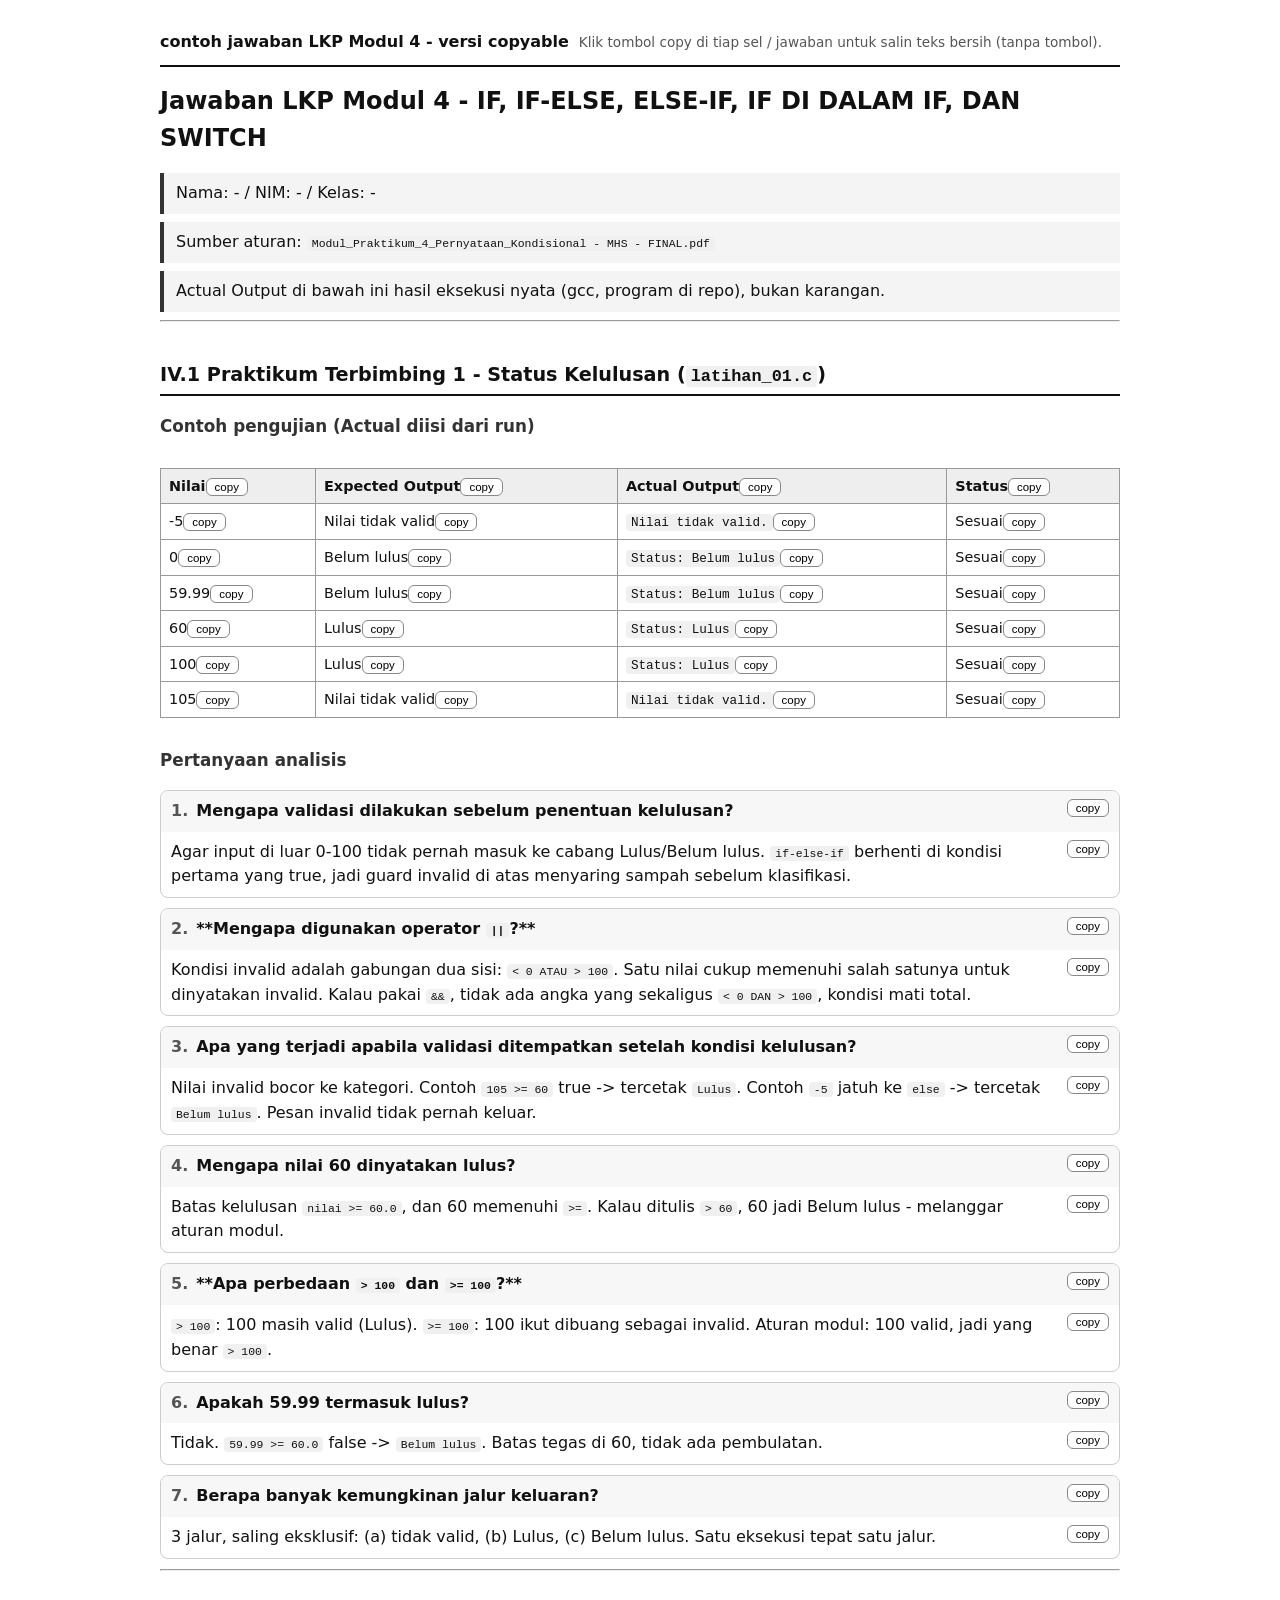
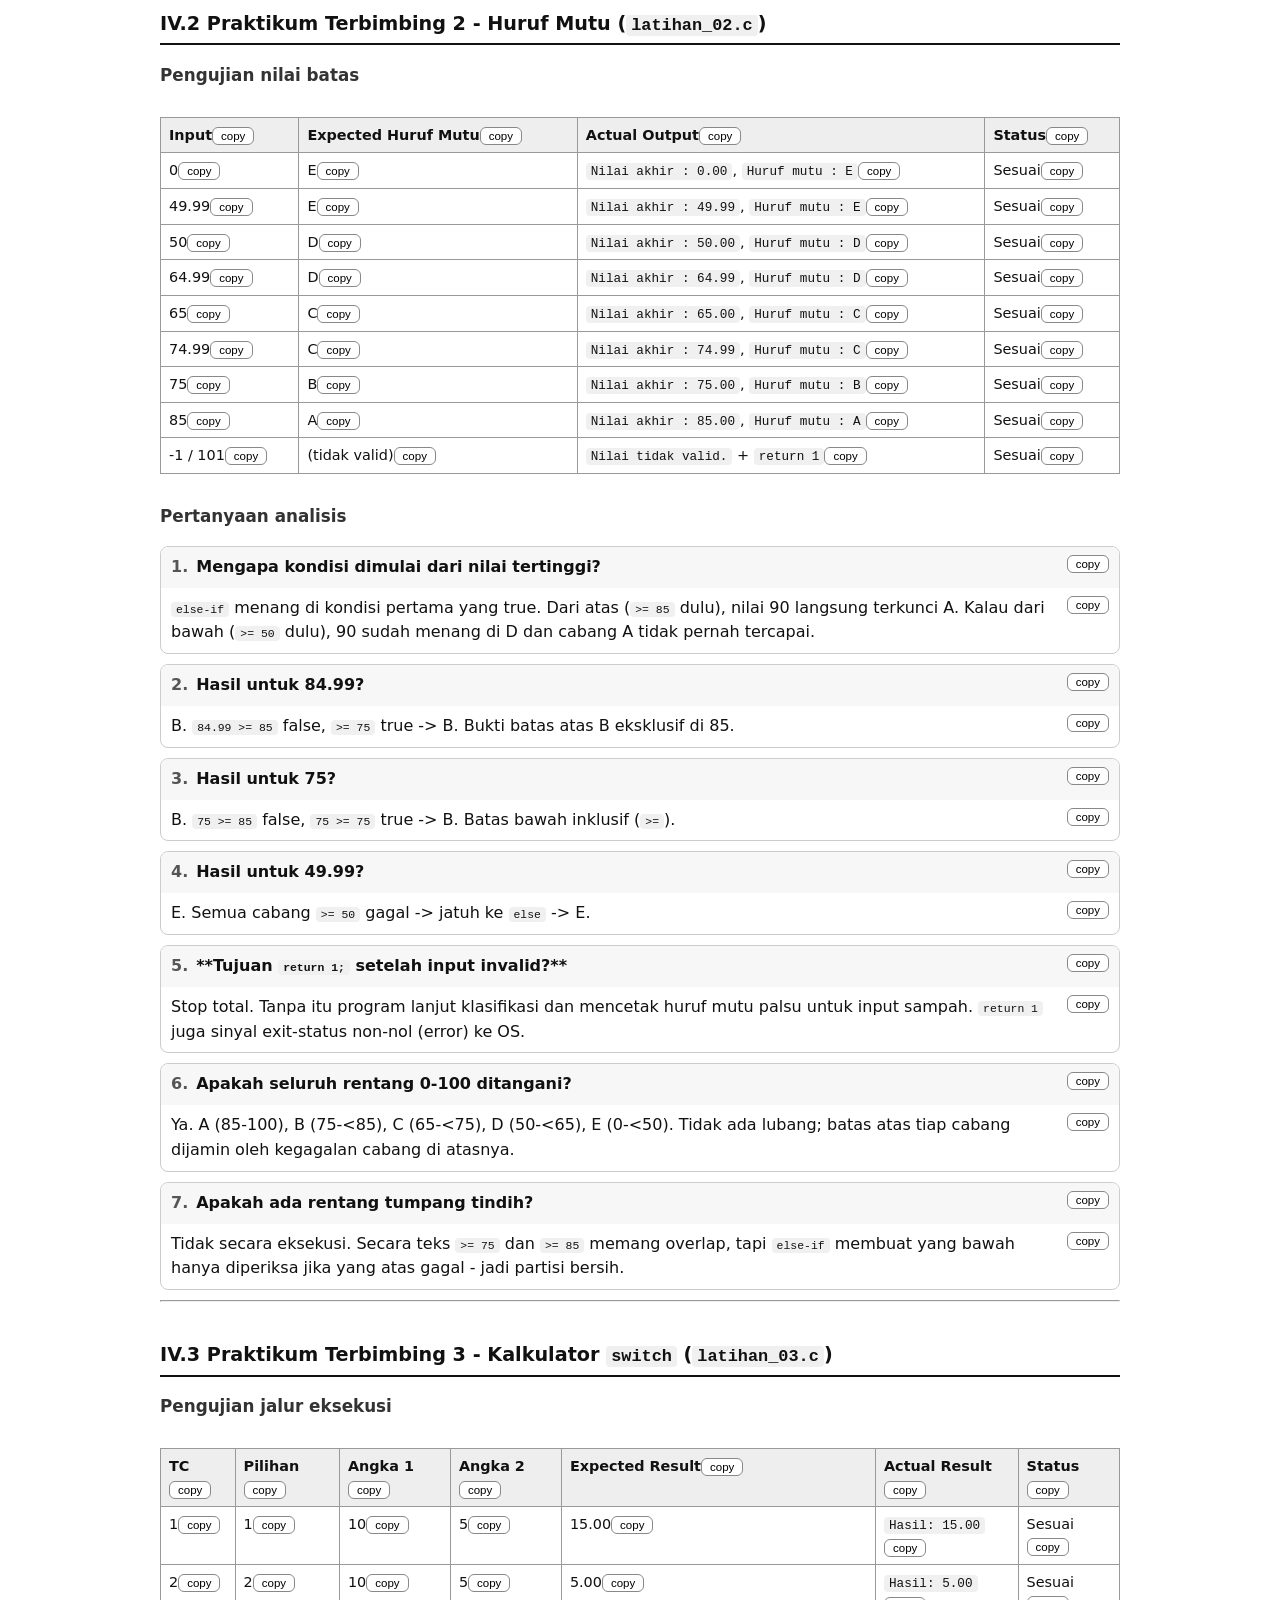
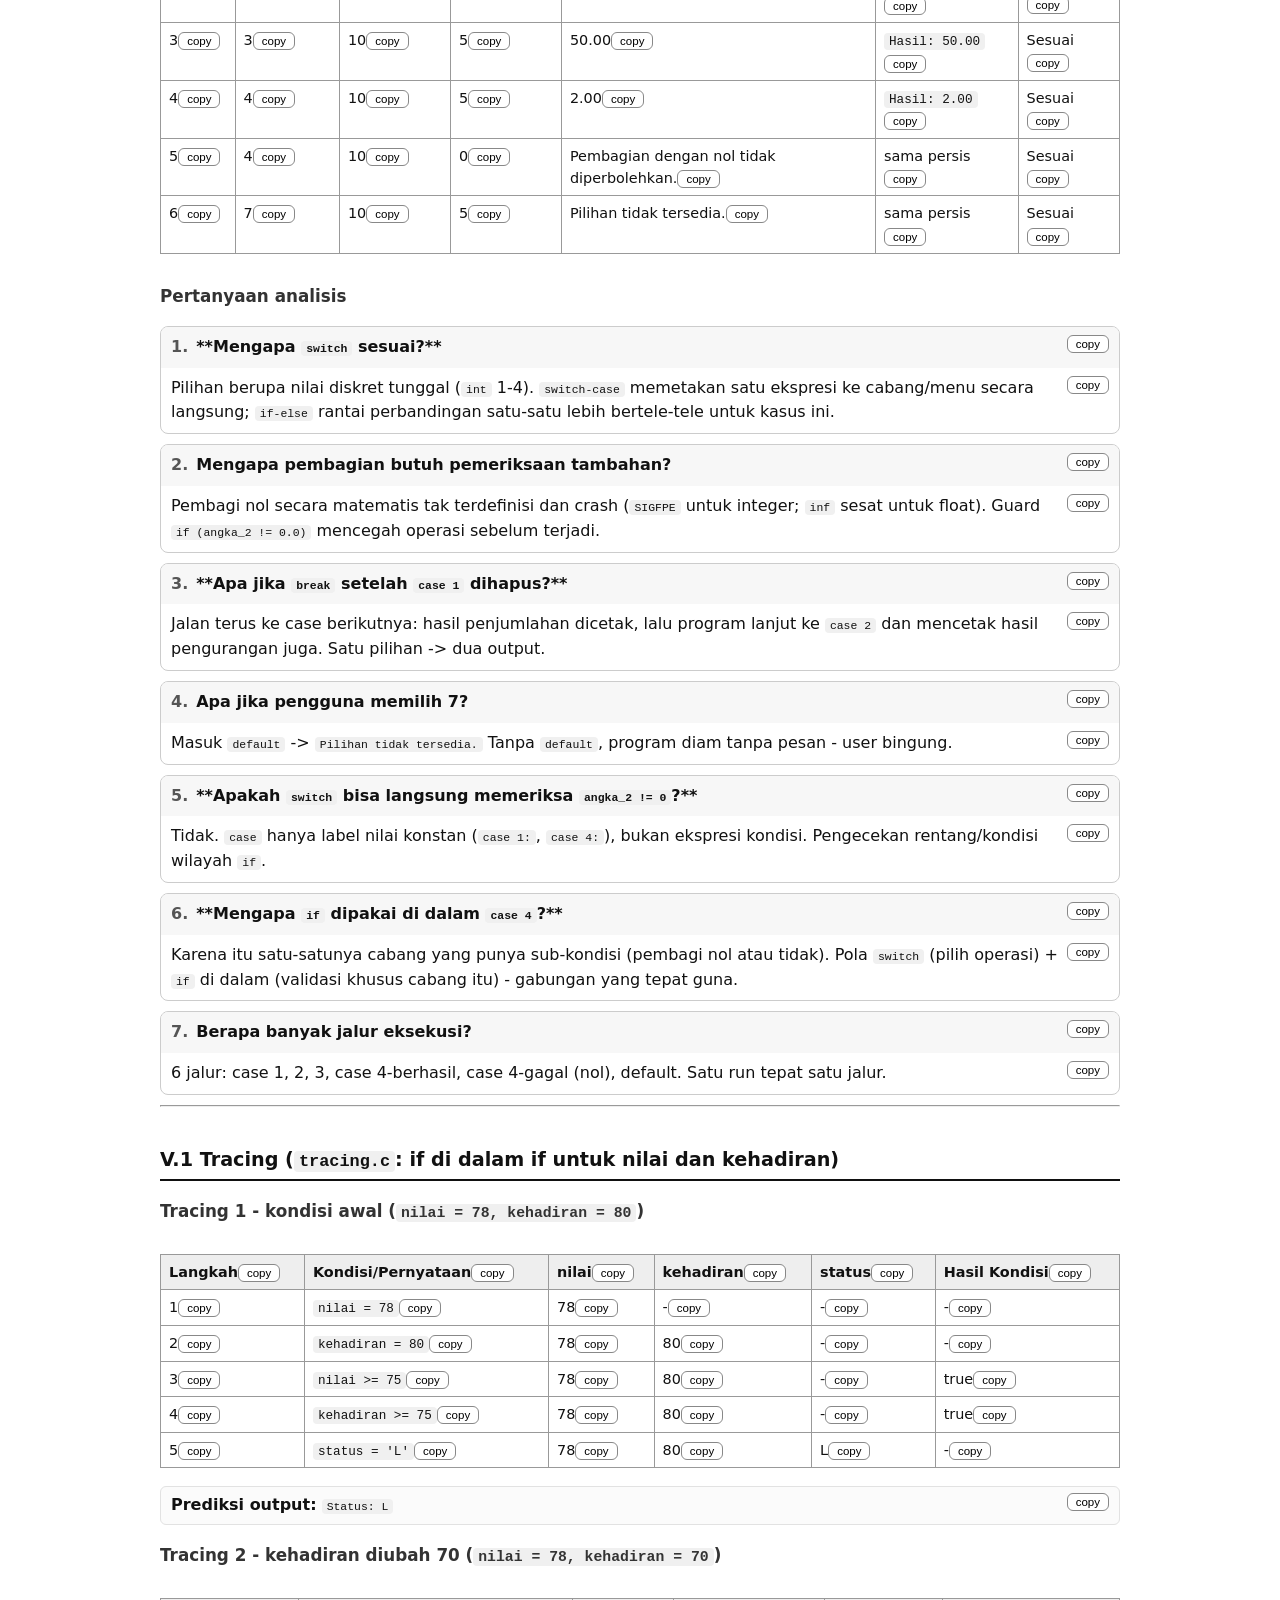
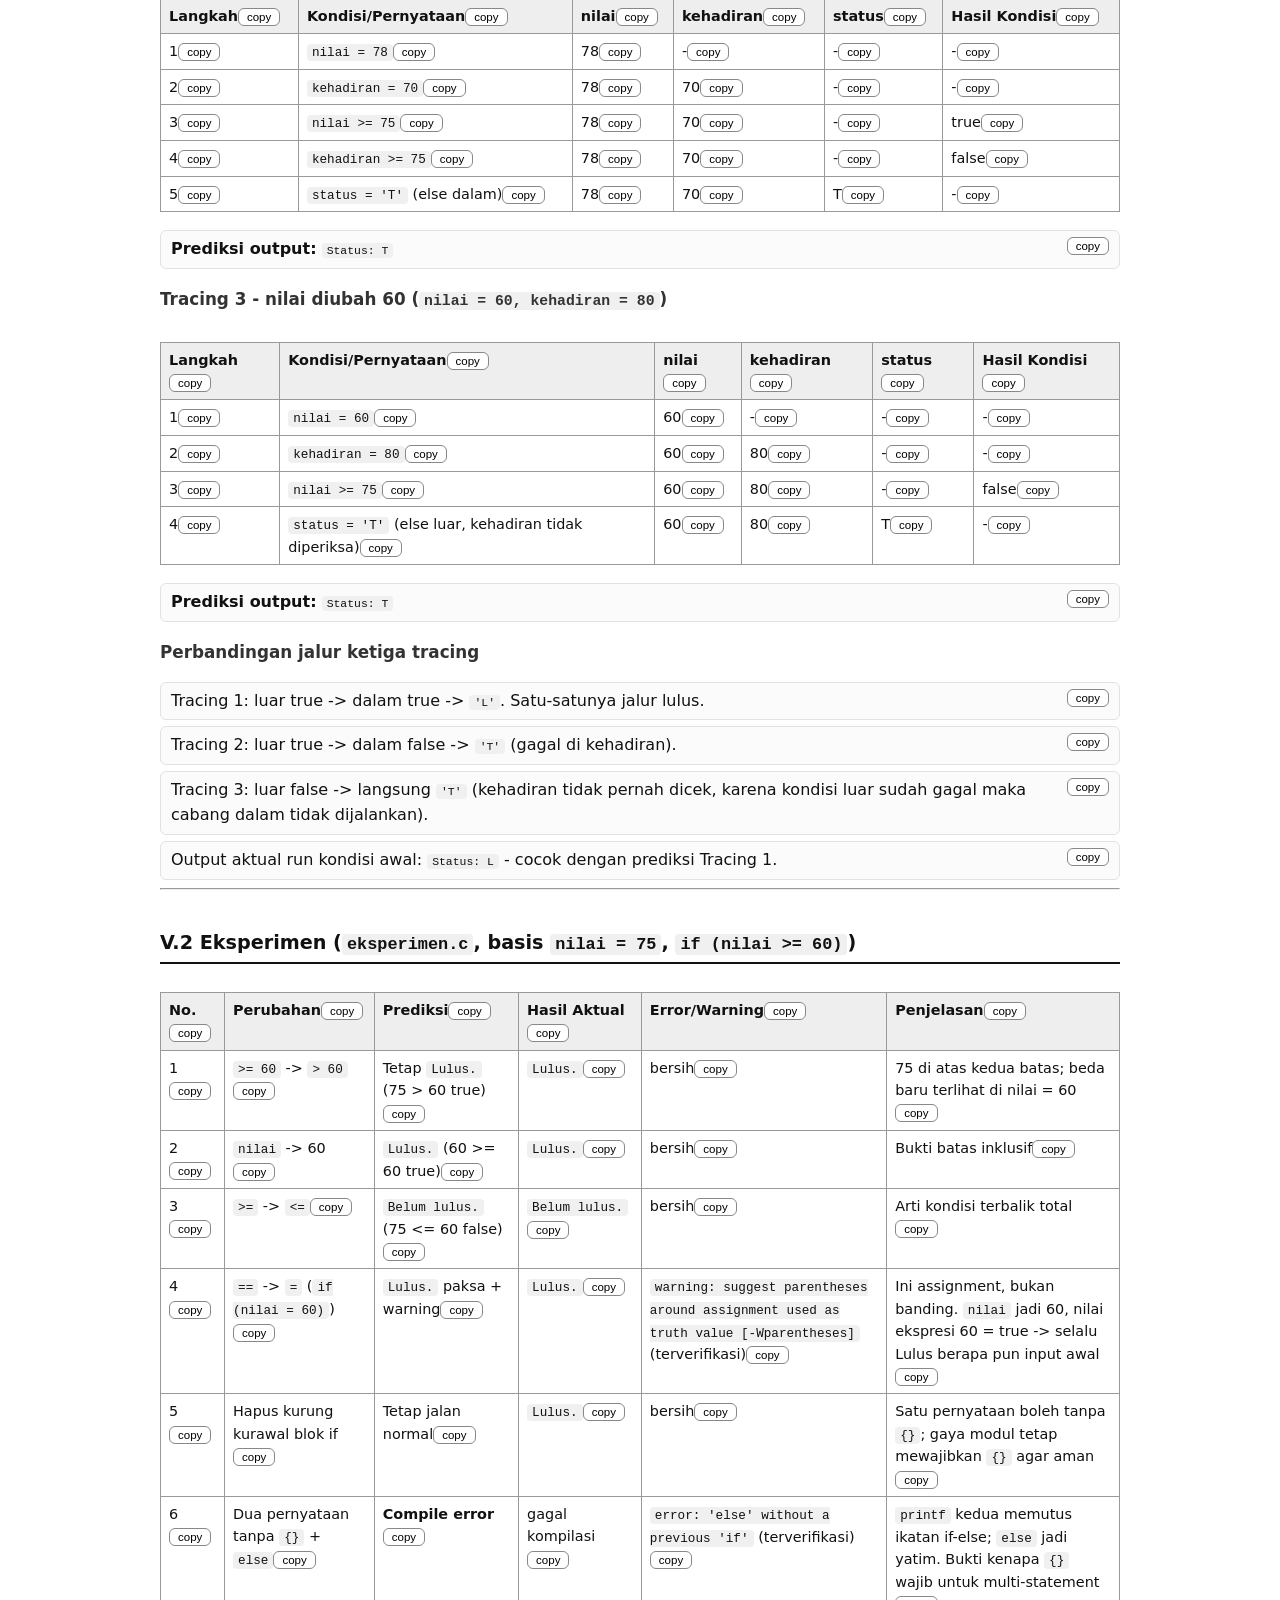
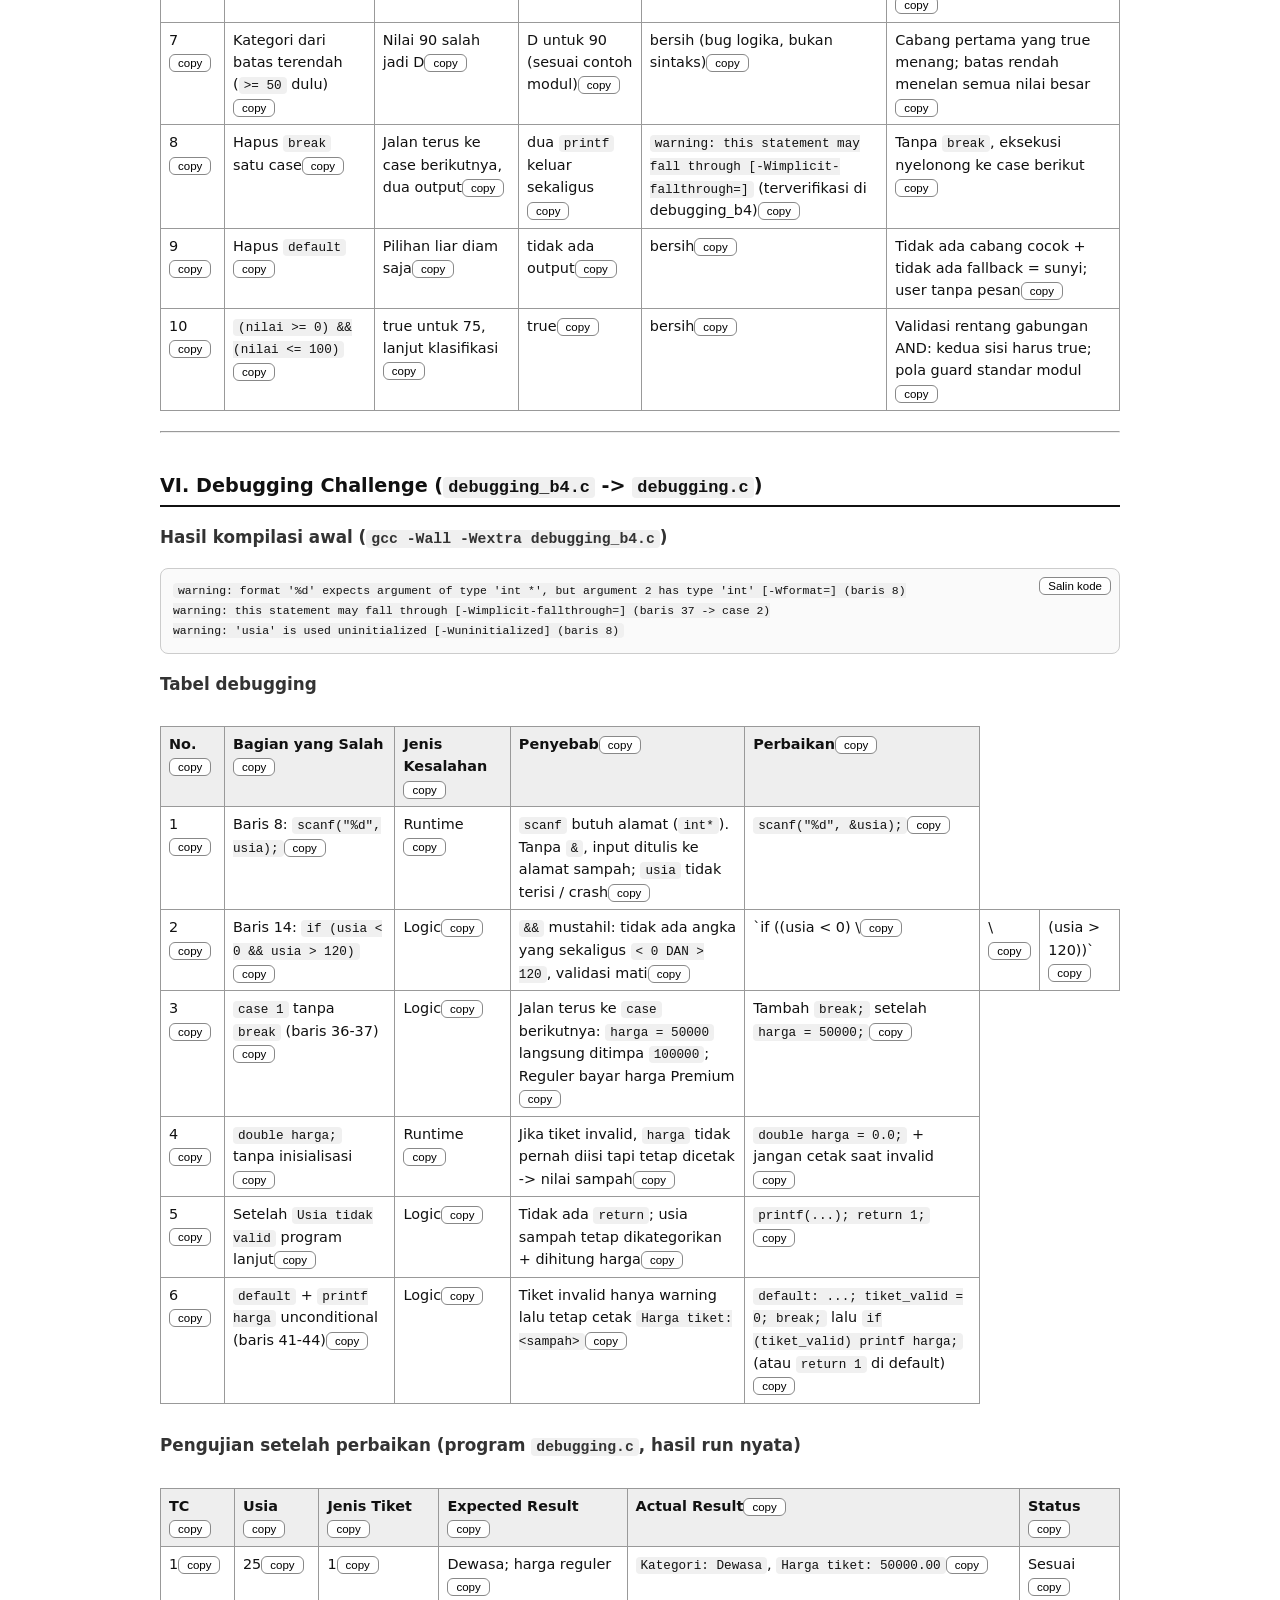
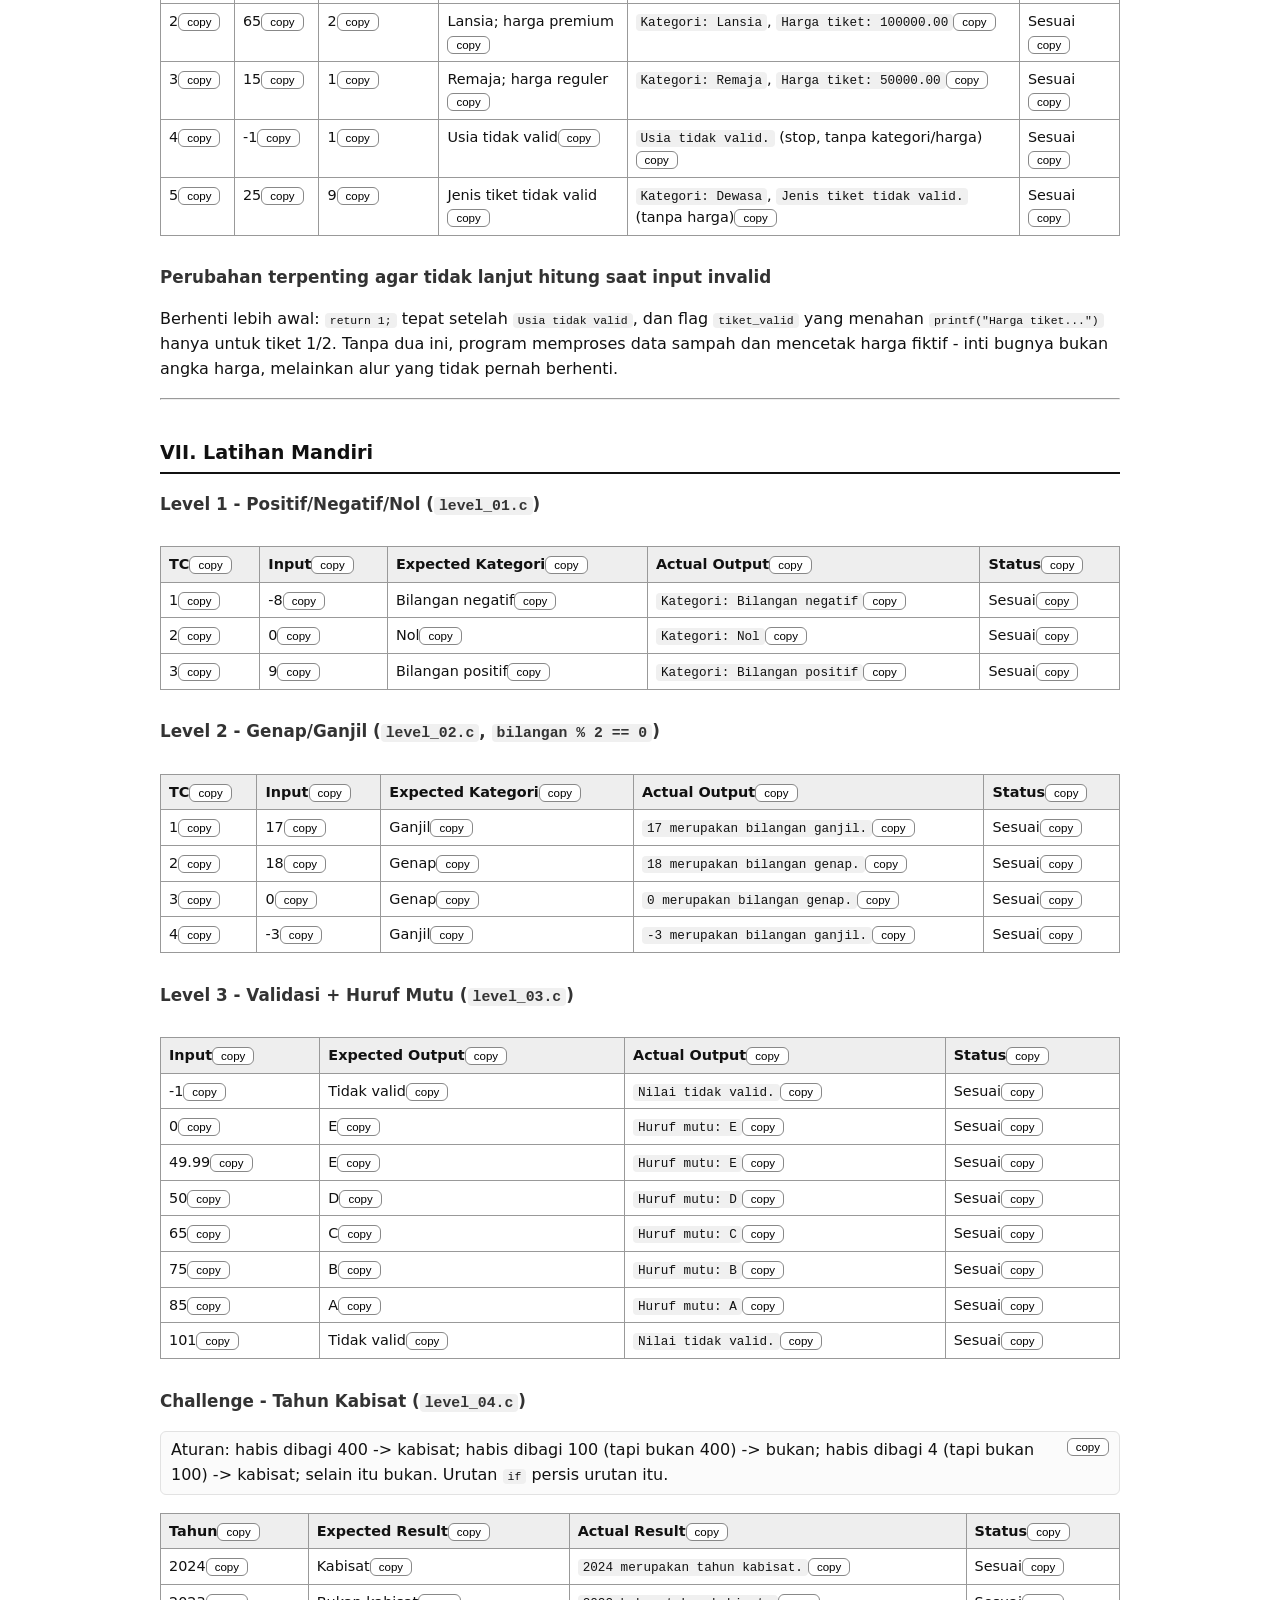
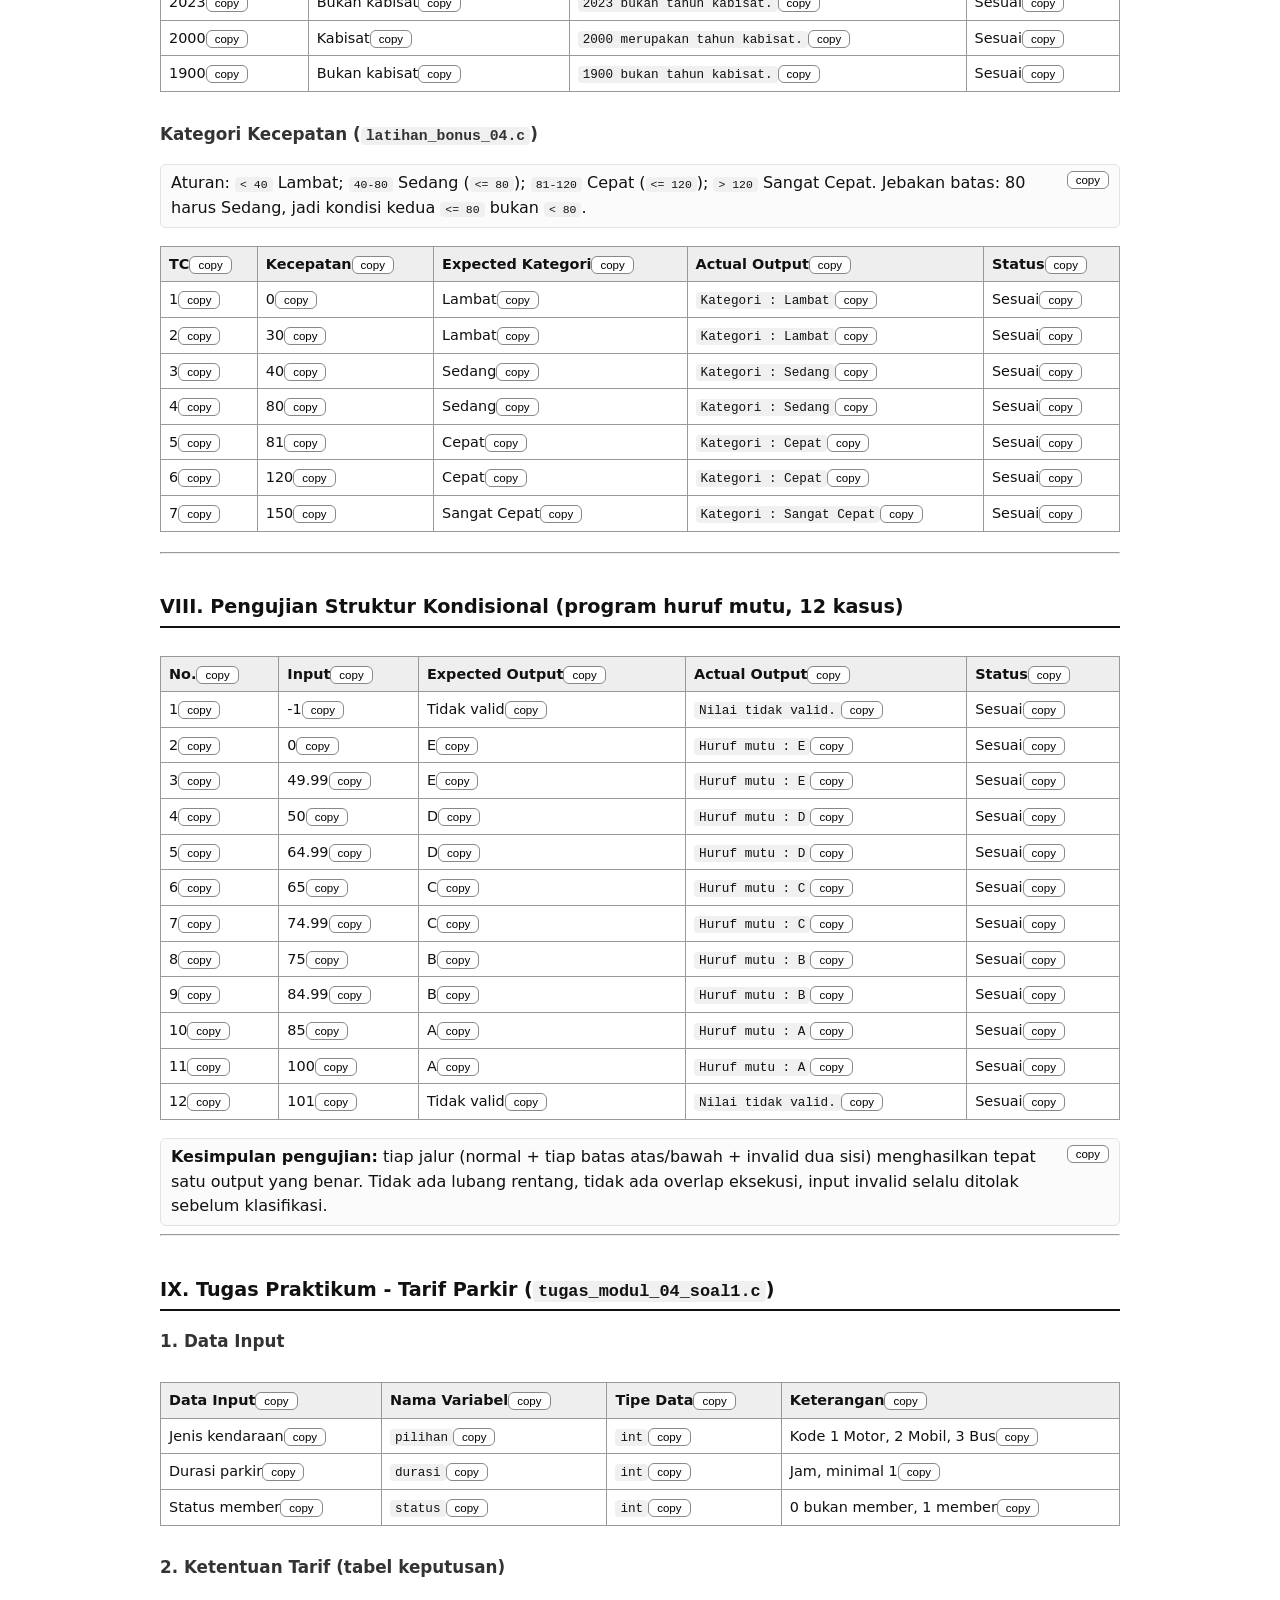
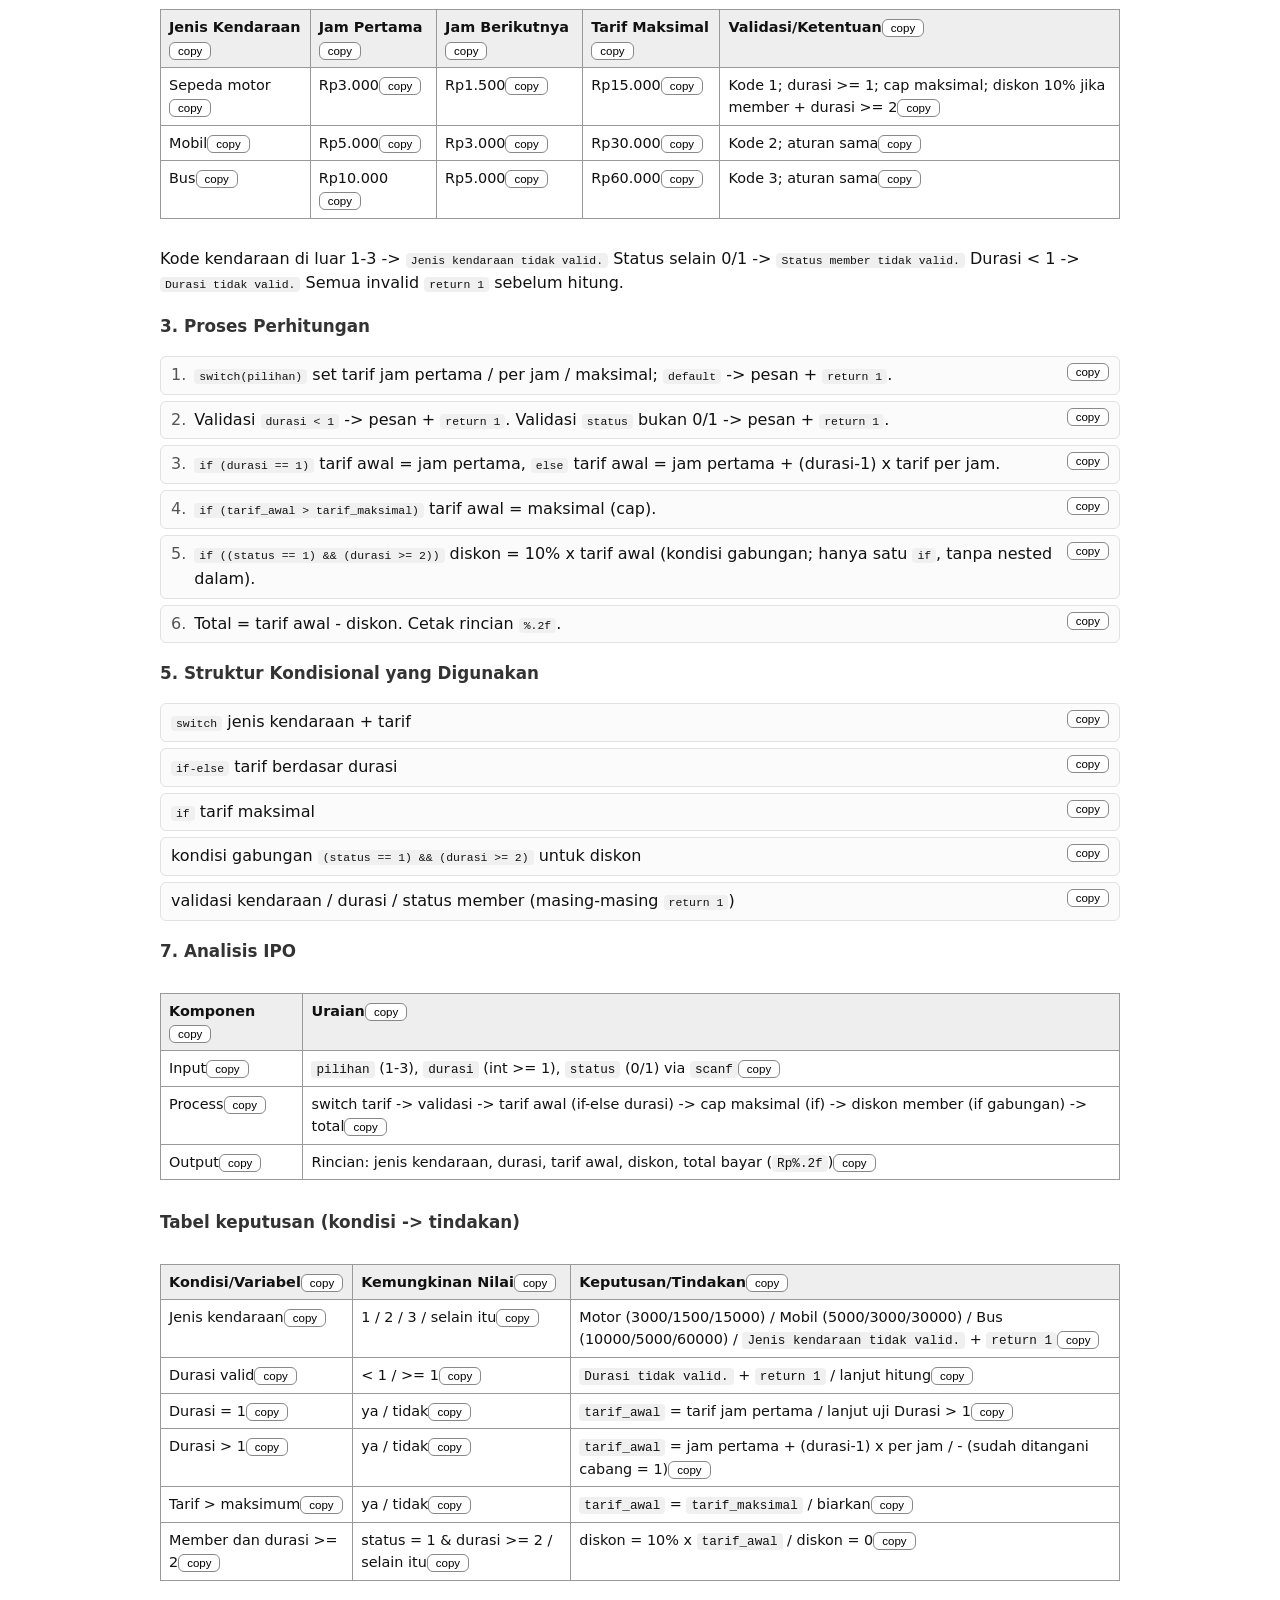
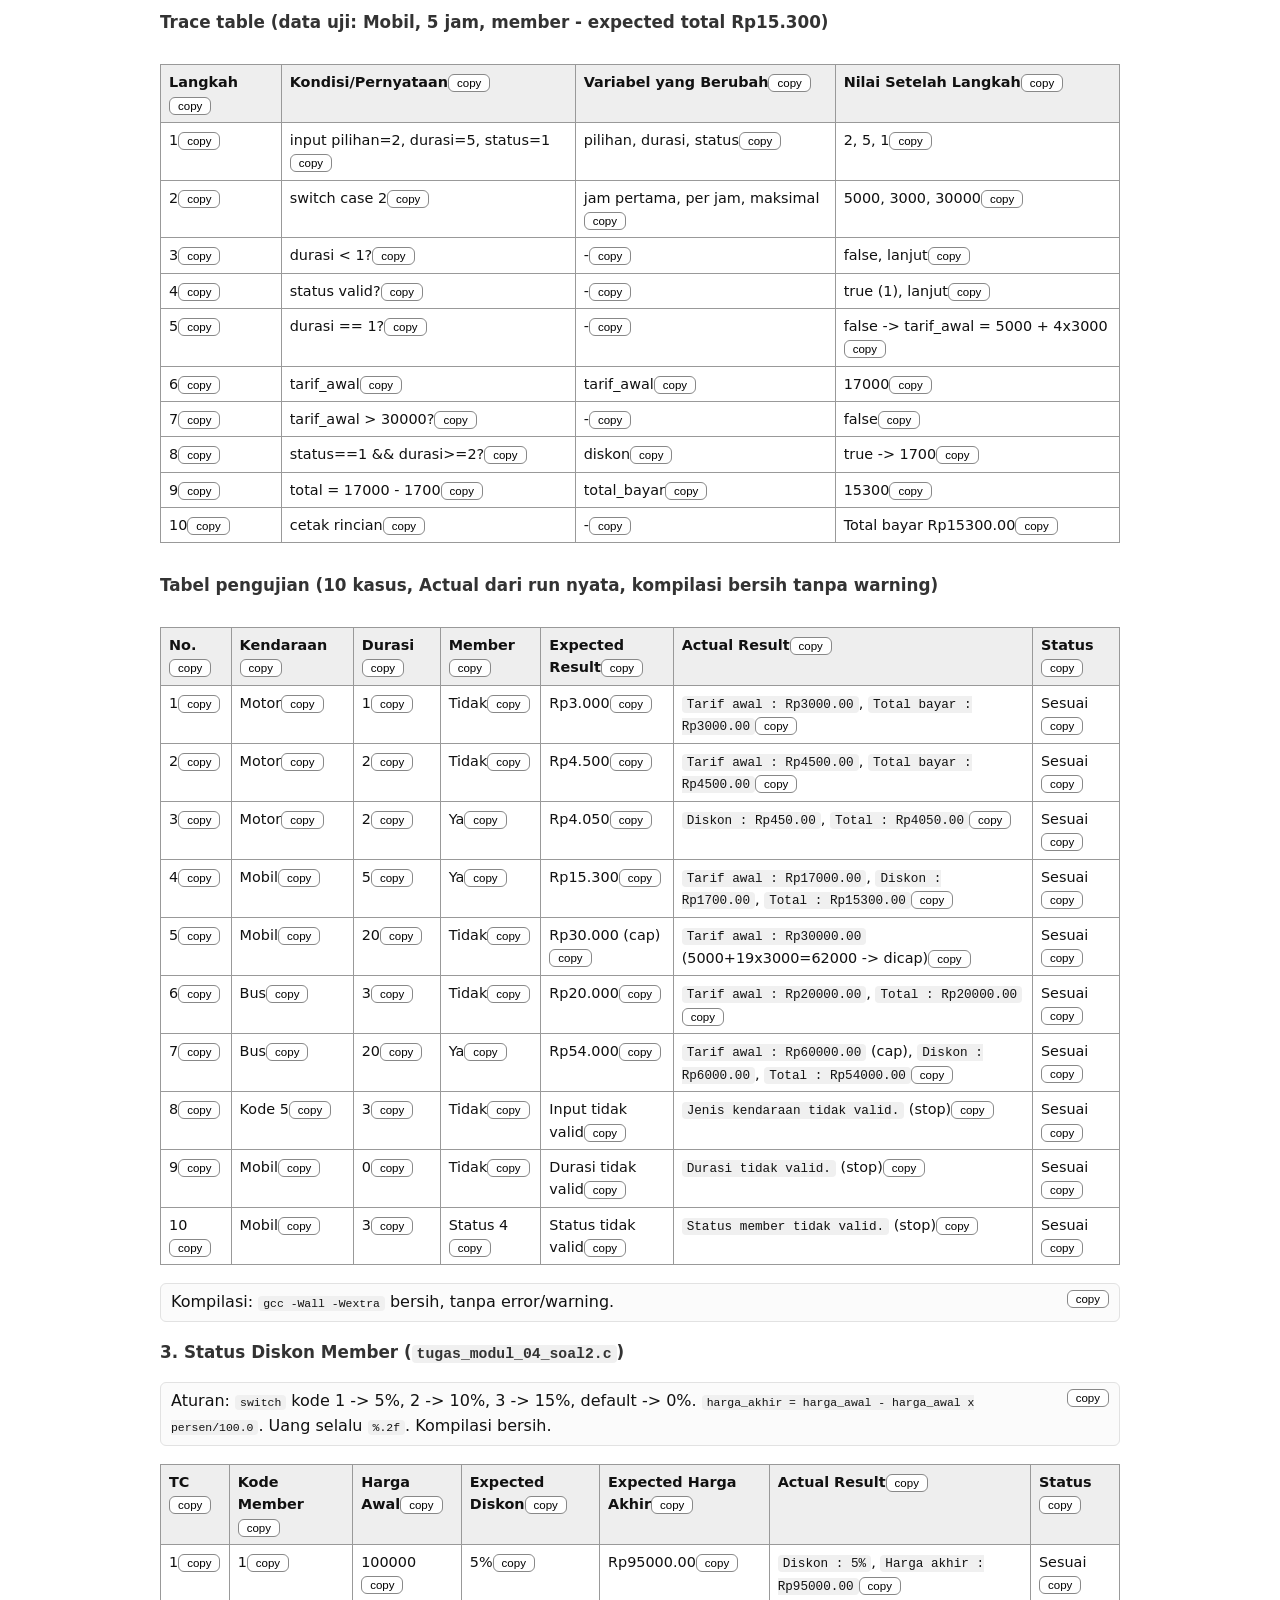
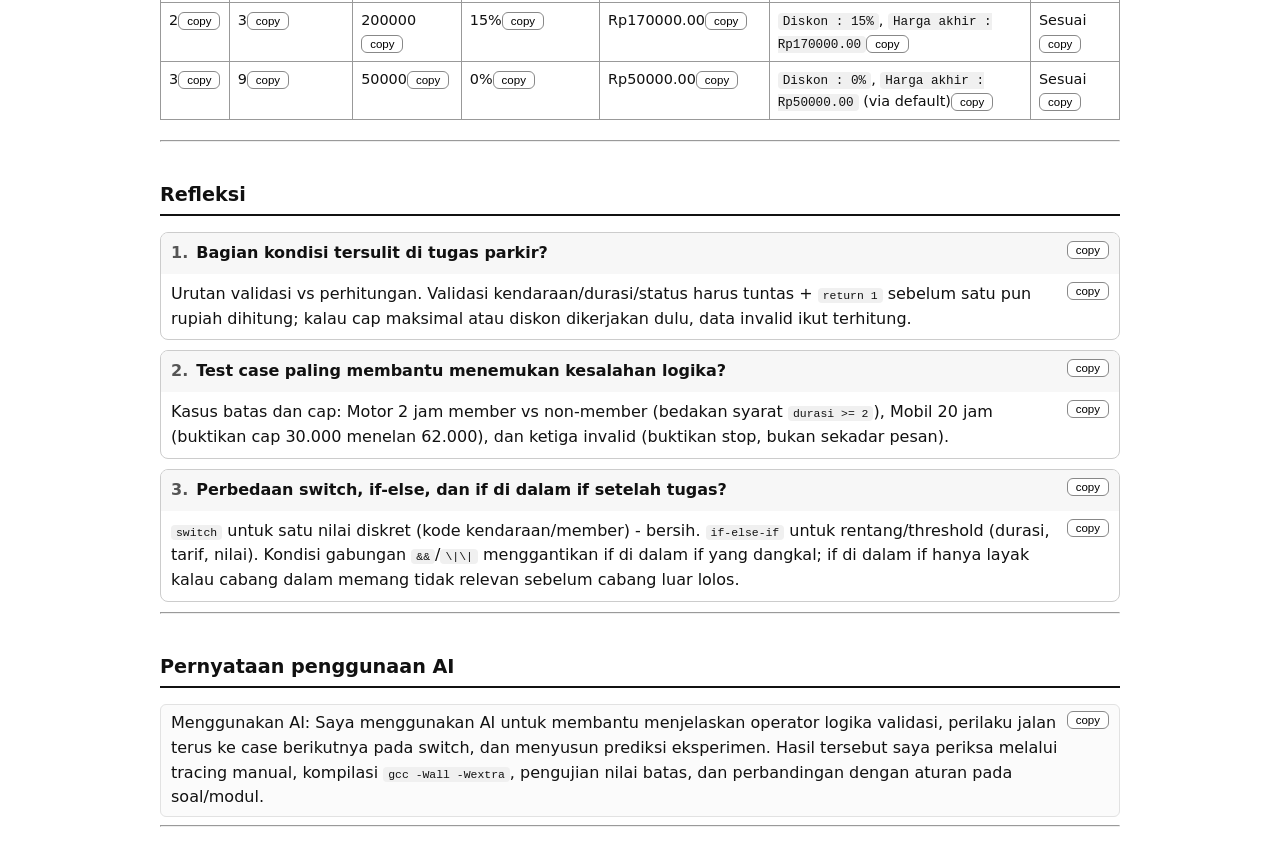
<file: skill/references/contoh_copyable.html>
<!DOCTYPE html>
<html lang="id">
<head>
<meta charset="utf-8">
<meta name="viewport" content="width=device-width,initial-scale=1">
<title>contoh jawaban LKP Modul 4 - Copyable</title>
<style>*{box-sizing:border-box}body{font-family:system-ui,-apple-system,'Segoe UI',Roboto,sans-serif;max-width:1000px;margin:0 auto;padding:20px;line-height:1.55;color:#111}h1{font-size:1.5rem}h2{margin-top:2em;border-bottom:2px solid #111;padding-bottom:4px;font-size:1.2rem}h3{font-size:1.05rem;color:#333}blockquote{background:#f4f4f4;border-left:4px solid #333;margin:8px 0;padding:8px 12px}table{border-collapse:collapse;width:100%;font-size:.9rem;margin:12px 0}th,td{border:1px solid #999;padding:6px 8px;text-align:left;vertical-align:top}th{background:#eee}.tbl-wrap{overflow-x:auto}code{background:#f0f0f0;padding:1px 5px;border-radius:4px;font-size:.88em}.qa{border:1px solid #ccc;border-radius:8px;margin:10px 0;overflow:hidden}.q{background:#f7f7f7;padding:8px 10px;display:flex;gap:8px;align-items:flex-start;font-weight:600}.a{padding:8px 10px;display:flex;gap:8px;align-items:flex-start}.qn{color:#555;flex:none}.txt{flex:1;user-select:text}.cp,.cp-block{flex:none;font-size:.72rem;border:1px solid #888;background:#fff;border-radius:6px;padding:2px 8px;cursor:pointer}.cp:hover,.cp-block:hover{background:#111;color:#fff;border-color:#111}.codeblock{position:relative;background:#fafafa;border:1px solid #ccc;border-radius:8px;margin:12px 0}.codeblock pre{margin:0;padding:12px;overflow-x:auto}.cp-block{position:absolute;top:8px;right:8px}.li,.li-num,.chk,p.copyable{display:flex;gap:8px;align-items:flex-start;background:#fbfbfb;border:1px solid #e2e2e2;border-radius:6px;padding:6px 10px;margin:6px 0}.toolbar{position:sticky;top:0;background:#fff;border-bottom:2px solid #111;padding:10px 0;display:flex;gap:10px;align-items:center;z-index:10}#toast{position:fixed;bottom:20px;left:50%;transform:translateX(-50%);background:#111;color:#fff;padding:8px 18px;border-radius:20px;opacity:0;transition:opacity .2s;pointer-events:none}#toast.show{opacity:1}@media print{.cp,.cp-block,.toolbar{display:none}}</style>
</head>
<body>
<div class="toolbar"><strong>contoh jawaban LKP Modul 4 - versi copyable</strong><span style="font-size:.85rem;color:#555">Klik tombol copy di tiap sel / jawaban untuk salin teks bersih (tanpa tombol).</span></div>
<h1>Jawaban LKP Modul 4 - IF, IF-ELSE, ELSE-IF, IF DI DALAM IF, DAN SWITCH</h1>
<blockquote>Nama: - / NIM: - / Kelas: -</blockquote>
<blockquote>Sumber aturan: <code>Modul_Praktikum_4_Pernyataan_Kondisional - MHS - FINAL.pdf</code></blockquote>
<blockquote>Actual Output di bawah ini hasil eksekusi nyata (gcc, program di repo), bukan karangan.</blockquote>
<hr>
<h2>IV.1 Praktikum Terbimbing 1 - Status Kelulusan (<code>latihan_01.c</code>)</h2>
<h3>Contoh pengujian (Actual diisi dari run)</h3>
<div class="tbl-wrap"><table>
<thead><tr>
<th><span class="txt">Nilai</span><button class="cp" title="Salin sel">copy</button></th>
<th><span class="txt">Expected Output</span><button class="cp" title="Salin sel">copy</button></th>
<th><span class="txt">Actual Output</span><button class="cp" title="Salin sel">copy</button></th>
<th><span class="txt">Status</span><button class="cp" title="Salin sel">copy</button></th>
</tr></thead><tbody>
<tr>
<td><span class="txt">-5</span><button class="cp" title="Salin sel">copy</button></td>
<td><span class="txt">Nilai tidak valid</span><button class="cp" title="Salin sel">copy</button></td>
<td><span class="txt"><code>Nilai tidak valid.</code></span><button class="cp" title="Salin sel">copy</button></td>
<td><span class="txt">Sesuai</span><button class="cp" title="Salin sel">copy</button></td>
</tr>
<tr>
<td><span class="txt">0</span><button class="cp" title="Salin sel">copy</button></td>
<td><span class="txt">Belum lulus</span><button class="cp" title="Salin sel">copy</button></td>
<td><span class="txt"><code>Status: Belum lulus</code></span><button class="cp" title="Salin sel">copy</button></td>
<td><span class="txt">Sesuai</span><button class="cp" title="Salin sel">copy</button></td>
</tr>
<tr>
<td><span class="txt">59.99</span><button class="cp" title="Salin sel">copy</button></td>
<td><span class="txt">Belum lulus</span><button class="cp" title="Salin sel">copy</button></td>
<td><span class="txt"><code>Status: Belum lulus</code></span><button class="cp" title="Salin sel">copy</button></td>
<td><span class="txt">Sesuai</span><button class="cp" title="Salin sel">copy</button></td>
</tr>
<tr>
<td><span class="txt">60</span><button class="cp" title="Salin sel">copy</button></td>
<td><span class="txt">Lulus</span><button class="cp" title="Salin sel">copy</button></td>
<td><span class="txt"><code>Status: Lulus</code></span><button class="cp" title="Salin sel">copy</button></td>
<td><span class="txt">Sesuai</span><button class="cp" title="Salin sel">copy</button></td>
</tr>
<tr>
<td><span class="txt">100</span><button class="cp" title="Salin sel">copy</button></td>
<td><span class="txt">Lulus</span><button class="cp" title="Salin sel">copy</button></td>
<td><span class="txt"><code>Status: Lulus</code></span><button class="cp" title="Salin sel">copy</button></td>
<td><span class="txt">Sesuai</span><button class="cp" title="Salin sel">copy</button></td>
</tr>
<tr>
<td><span class="txt">105</span><button class="cp" title="Salin sel">copy</button></td>
<td><span class="txt">Nilai tidak valid</span><button class="cp" title="Salin sel">copy</button></td>
<td><span class="txt"><code>Nilai tidak valid.</code></span><button class="cp" title="Salin sel">copy</button></td>
<td><span class="txt">Sesuai</span><button class="cp" title="Salin sel">copy</button></td>
</tr>
</tbody></table></div>
<h3>Pertanyaan analisis</h3>
<div class="qa"><div class="q"><span class="qn">1.</span> <span class="txt"><strong>Mengapa validasi dilakukan sebelum penentuan kelulusan?</strong></span><button class="cp">copy</button></div>
<div class="a"><span class="txt">Agar input di luar 0-100 tidak pernah masuk ke cabang Lulus/Belum lulus. <code>if-else-if</code> berhenti di kondisi pertama yang true, jadi guard invalid di atas menyaring sampah sebelum klasifikasi.</span><button class="cp">copy</button></div></div>
<div class="qa"><div class="q"><span class="qn">2.</span> <span class="txt">**Mengapa digunakan operator <code>||</code>?**</span><button class="cp">copy</button></div>
<div class="a"><span class="txt">Kondisi invalid adalah gabungan dua sisi: <code>&lt; 0 ATAU &gt; 100</code>. Satu nilai cukup memenuhi salah satunya untuk dinyatakan invalid. Kalau pakai <code>&amp;&amp;</code>, tidak ada angka yang sekaligus <code>&lt; 0 DAN &gt; 100</code>, kondisi mati total.</span><button class="cp">copy</button></div></div>
<div class="qa"><div class="q"><span class="qn">3.</span> <span class="txt"><strong>Apa yang terjadi apabila validasi ditempatkan setelah kondisi kelulusan?</strong></span><button class="cp">copy</button></div>
<div class="a"><span class="txt">Nilai invalid bocor ke kategori. Contoh <code>105 &gt;= 60</code> true -&gt; tercetak <code>Lulus</code>. Contoh <code>-5</code> jatuh ke <code>else</code> -&gt; tercetak <code>Belum lulus</code>. Pesan invalid tidak pernah keluar.</span><button class="cp">copy</button></div></div>
<div class="qa"><div class="q"><span class="qn">4.</span> <span class="txt"><strong>Mengapa nilai 60 dinyatakan lulus?</strong></span><button class="cp">copy</button></div>
<div class="a"><span class="txt">Batas kelulusan <code>nilai &gt;= 60.0</code>, dan 60 memenuhi <code>&gt;=</code>. Kalau ditulis <code>&gt; 60</code>, 60 jadi Belum lulus - melanggar aturan modul.</span><button class="cp">copy</button></div></div>
<div class="qa"><div class="q"><span class="qn">5.</span> <span class="txt">**Apa perbedaan <code>&gt; 100</code> dan <code>&gt;= 100</code>?**</span><button class="cp">copy</button></div>
<div class="a"><span class="txt"><code>&gt; 100</code>: 100 masih valid (Lulus). <code>&gt;= 100</code>: 100 ikut dibuang sebagai invalid. Aturan modul: 100 valid, jadi yang benar <code>&gt; 100</code>.</span><button class="cp">copy</button></div></div>
<div class="qa"><div class="q"><span class="qn">6.</span> <span class="txt"><strong>Apakah 59.99 termasuk lulus?</strong></span><button class="cp">copy</button></div>
<div class="a"><span class="txt">Tidak. <code>59.99 &gt;= 60.0</code> false -&gt; <code>Belum lulus</code>. Batas tegas di 60, tidak ada pembulatan.</span><button class="cp">copy</button></div></div>
<div class="qa"><div class="q"><span class="qn">7.</span> <span class="txt"><strong>Berapa banyak kemungkinan jalur keluaran?</strong></span><button class="cp">copy</button></div>
<div class="a"><span class="txt">3 jalur, saling eksklusif: (a) tidak valid, (b) Lulus, (c) Belum lulus. Satu eksekusi tepat satu jalur.</span><button class="cp">copy</button></div></div>
<hr>
<h2>IV.2 Praktikum Terbimbing 2 - Huruf Mutu (<code>latihan_02.c</code>)</h2>
<h3>Pengujian nilai batas</h3>
<div class="tbl-wrap"><table>
<thead><tr>
<th><span class="txt">Input</span><button class="cp" title="Salin sel">copy</button></th>
<th><span class="txt">Expected Huruf Mutu</span><button class="cp" title="Salin sel">copy</button></th>
<th><span class="txt">Actual Output</span><button class="cp" title="Salin sel">copy</button></th>
<th><span class="txt">Status</span><button class="cp" title="Salin sel">copy</button></th>
</tr></thead><tbody>
<tr>
<td><span class="txt">0</span><button class="cp" title="Salin sel">copy</button></td>
<td><span class="txt">E</span><button class="cp" title="Salin sel">copy</button></td>
<td><span class="txt"><code>Nilai akhir : 0.00</code>, <code>Huruf mutu : E</code></span><button class="cp" title="Salin sel">copy</button></td>
<td><span class="txt">Sesuai</span><button class="cp" title="Salin sel">copy</button></td>
</tr>
<tr>
<td><span class="txt">49.99</span><button class="cp" title="Salin sel">copy</button></td>
<td><span class="txt">E</span><button class="cp" title="Salin sel">copy</button></td>
<td><span class="txt"><code>Nilai akhir : 49.99</code>, <code>Huruf mutu : E</code></span><button class="cp" title="Salin sel">copy</button></td>
<td><span class="txt">Sesuai</span><button class="cp" title="Salin sel">copy</button></td>
</tr>
<tr>
<td><span class="txt">50</span><button class="cp" title="Salin sel">copy</button></td>
<td><span class="txt">D</span><button class="cp" title="Salin sel">copy</button></td>
<td><span class="txt"><code>Nilai akhir : 50.00</code>, <code>Huruf mutu : D</code></span><button class="cp" title="Salin sel">copy</button></td>
<td><span class="txt">Sesuai</span><button class="cp" title="Salin sel">copy</button></td>
</tr>
<tr>
<td><span class="txt">64.99</span><button class="cp" title="Salin sel">copy</button></td>
<td><span class="txt">D</span><button class="cp" title="Salin sel">copy</button></td>
<td><span class="txt"><code>Nilai akhir : 64.99</code>, <code>Huruf mutu : D</code></span><button class="cp" title="Salin sel">copy</button></td>
<td><span class="txt">Sesuai</span><button class="cp" title="Salin sel">copy</button></td>
</tr>
<tr>
<td><span class="txt">65</span><button class="cp" title="Salin sel">copy</button></td>
<td><span class="txt">C</span><button class="cp" title="Salin sel">copy</button></td>
<td><span class="txt"><code>Nilai akhir : 65.00</code>, <code>Huruf mutu : C</code></span><button class="cp" title="Salin sel">copy</button></td>
<td><span class="txt">Sesuai</span><button class="cp" title="Salin sel">copy</button></td>
</tr>
<tr>
<td><span class="txt">74.99</span><button class="cp" title="Salin sel">copy</button></td>
<td><span class="txt">C</span><button class="cp" title="Salin sel">copy</button></td>
<td><span class="txt"><code>Nilai akhir : 74.99</code>, <code>Huruf mutu : C</code></span><button class="cp" title="Salin sel">copy</button></td>
<td><span class="txt">Sesuai</span><button class="cp" title="Salin sel">copy</button></td>
</tr>
<tr>
<td><span class="txt">75</span><button class="cp" title="Salin sel">copy</button></td>
<td><span class="txt">B</span><button class="cp" title="Salin sel">copy</button></td>
<td><span class="txt"><code>Nilai akhir : 75.00</code>, <code>Huruf mutu : B</code></span><button class="cp" title="Salin sel">copy</button></td>
<td><span class="txt">Sesuai</span><button class="cp" title="Salin sel">copy</button></td>
</tr>
<tr>
<td><span class="txt">85</span><button class="cp" title="Salin sel">copy</button></td>
<td><span class="txt">A</span><button class="cp" title="Salin sel">copy</button></td>
<td><span class="txt"><code>Nilai akhir : 85.00</code>, <code>Huruf mutu : A</code></span><button class="cp" title="Salin sel">copy</button></td>
<td><span class="txt">Sesuai</span><button class="cp" title="Salin sel">copy</button></td>
</tr>
<tr>
<td><span class="txt">-1 / 101</span><button class="cp" title="Salin sel">copy</button></td>
<td><span class="txt">(tidak valid)</span><button class="cp" title="Salin sel">copy</button></td>
<td><span class="txt"><code>Nilai tidak valid.</code> + <code>return 1</code></span><button class="cp" title="Salin sel">copy</button></td>
<td><span class="txt">Sesuai</span><button class="cp" title="Salin sel">copy</button></td>
</tr>
</tbody></table></div>
<h3>Pertanyaan analisis</h3>
<div class="qa"><div class="q"><span class="qn">1.</span> <span class="txt"><strong>Mengapa kondisi dimulai dari nilai tertinggi?</strong></span><button class="cp">copy</button></div>
<div class="a"><span class="txt"><code>else-if</code> menang di kondisi pertama yang true. Dari atas (<code>&gt;= 85</code> dulu), nilai 90 langsung terkunci A. Kalau dari bawah (<code>&gt;= 50</code> dulu), 90 sudah menang di D dan cabang A tidak pernah tercapai.</span><button class="cp">copy</button></div></div>
<div class="qa"><div class="q"><span class="qn">2.</span> <span class="txt"><strong>Hasil untuk 84.99?</strong></span><button class="cp">copy</button></div>
<div class="a"><span class="txt">B. <code>84.99 &gt;= 85</code> false, <code>&gt;= 75</code> true -&gt; B. Bukti batas atas B eksklusif di 85.</span><button class="cp">copy</button></div></div>
<div class="qa"><div class="q"><span class="qn">3.</span> <span class="txt"><strong>Hasil untuk 75?</strong></span><button class="cp">copy</button></div>
<div class="a"><span class="txt">B. <code>75 &gt;= 85</code> false, <code>75 &gt;= 75</code> true -&gt; B. Batas bawah inklusif (<code>&gt;=</code>).</span><button class="cp">copy</button></div></div>
<div class="qa"><div class="q"><span class="qn">4.</span> <span class="txt"><strong>Hasil untuk 49.99?</strong></span><button class="cp">copy</button></div>
<div class="a"><span class="txt">E. Semua cabang <code>&gt;= 50</code> gagal -&gt; jatuh ke <code>else</code> -&gt; E.</span><button class="cp">copy</button></div></div>
<div class="qa"><div class="q"><span class="qn">5.</span> <span class="txt">**Tujuan <code>return 1;</code> setelah input invalid?**</span><button class="cp">copy</button></div>
<div class="a"><span class="txt">Stop total. Tanpa itu program lanjut klasifikasi dan mencetak huruf mutu palsu untuk input sampah. <code>return 1</code> juga sinyal exit-status non-nol (error) ke OS.</span><button class="cp">copy</button></div></div>
<div class="qa"><div class="q"><span class="qn">6.</span> <span class="txt"><strong>Apakah seluruh rentang 0-100 ditangani?</strong></span><button class="cp">copy</button></div>
<div class="a"><span class="txt">Ya. A (85-100), B (75-&lt;85), C (65-&lt;75), D (50-&lt;65), E (0-&lt;50). Tidak ada lubang; batas atas tiap cabang dijamin oleh kegagalan cabang di atasnya.</span><button class="cp">copy</button></div></div>
<div class="qa"><div class="q"><span class="qn">7.</span> <span class="txt"><strong>Apakah ada rentang tumpang tindih?</strong></span><button class="cp">copy</button></div>
<div class="a"><span class="txt">Tidak secara eksekusi. Secara teks <code>&gt;= 75</code> dan <code>&gt;= 85</code> memang overlap, tapi <code>else-if</code> membuat yang bawah hanya diperiksa jika yang atas gagal - jadi partisi bersih.</span><button class="cp">copy</button></div></div>
<hr>
<h2>IV.3 Praktikum Terbimbing 3 - Kalkulator <code>switch</code> (<code>latihan_03.c</code>)</h2>
<h3>Pengujian jalur eksekusi</h3>
<div class="tbl-wrap"><table>
<thead><tr>
<th><span class="txt">TC</span><button class="cp" title="Salin sel">copy</button></th>
<th><span class="txt">Pilihan</span><button class="cp" title="Salin sel">copy</button></th>
<th><span class="txt">Angka 1</span><button class="cp" title="Salin sel">copy</button></th>
<th><span class="txt">Angka 2</span><button class="cp" title="Salin sel">copy</button></th>
<th><span class="txt">Expected Result</span><button class="cp" title="Salin sel">copy</button></th>
<th><span class="txt">Actual Result</span><button class="cp" title="Salin sel">copy</button></th>
<th><span class="txt">Status</span><button class="cp" title="Salin sel">copy</button></th>
</tr></thead><tbody>
<tr>
<td><span class="txt">1</span><button class="cp" title="Salin sel">copy</button></td>
<td><span class="txt">1</span><button class="cp" title="Salin sel">copy</button></td>
<td><span class="txt">10</span><button class="cp" title="Salin sel">copy</button></td>
<td><span class="txt">5</span><button class="cp" title="Salin sel">copy</button></td>
<td><span class="txt">15.00</span><button class="cp" title="Salin sel">copy</button></td>
<td><span class="txt"><code>Hasil: 15.00</code></span><button class="cp" title="Salin sel">copy</button></td>
<td><span class="txt">Sesuai</span><button class="cp" title="Salin sel">copy</button></td>
</tr>
<tr>
<td><span class="txt">2</span><button class="cp" title="Salin sel">copy</button></td>
<td><span class="txt">2</span><button class="cp" title="Salin sel">copy</button></td>
<td><span class="txt">10</span><button class="cp" title="Salin sel">copy</button></td>
<td><span class="txt">5</span><button class="cp" title="Salin sel">copy</button></td>
<td><span class="txt">5.00</span><button class="cp" title="Salin sel">copy</button></td>
<td><span class="txt"><code>Hasil: 5.00</code></span><button class="cp" title="Salin sel">copy</button></td>
<td><span class="txt">Sesuai</span><button class="cp" title="Salin sel">copy</button></td>
</tr>
<tr>
<td><span class="txt">3</span><button class="cp" title="Salin sel">copy</button></td>
<td><span class="txt">3</span><button class="cp" title="Salin sel">copy</button></td>
<td><span class="txt">10</span><button class="cp" title="Salin sel">copy</button></td>
<td><span class="txt">5</span><button class="cp" title="Salin sel">copy</button></td>
<td><span class="txt">50.00</span><button class="cp" title="Salin sel">copy</button></td>
<td><span class="txt"><code>Hasil: 50.00</code></span><button class="cp" title="Salin sel">copy</button></td>
<td><span class="txt">Sesuai</span><button class="cp" title="Salin sel">copy</button></td>
</tr>
<tr>
<td><span class="txt">4</span><button class="cp" title="Salin sel">copy</button></td>
<td><span class="txt">4</span><button class="cp" title="Salin sel">copy</button></td>
<td><span class="txt">10</span><button class="cp" title="Salin sel">copy</button></td>
<td><span class="txt">5</span><button class="cp" title="Salin sel">copy</button></td>
<td><span class="txt">2.00</span><button class="cp" title="Salin sel">copy</button></td>
<td><span class="txt"><code>Hasil: 2.00</code></span><button class="cp" title="Salin sel">copy</button></td>
<td><span class="txt">Sesuai</span><button class="cp" title="Salin sel">copy</button></td>
</tr>
<tr>
<td><span class="txt">5</span><button class="cp" title="Salin sel">copy</button></td>
<td><span class="txt">4</span><button class="cp" title="Salin sel">copy</button></td>
<td><span class="txt">10</span><button class="cp" title="Salin sel">copy</button></td>
<td><span class="txt">0</span><button class="cp" title="Salin sel">copy</button></td>
<td><span class="txt">Pembagian dengan nol tidak diperbolehkan.</span><button class="cp" title="Salin sel">copy</button></td>
<td><span class="txt">sama persis</span><button class="cp" title="Salin sel">copy</button></td>
<td><span class="txt">Sesuai</span><button class="cp" title="Salin sel">copy</button></td>
</tr>
<tr>
<td><span class="txt">6</span><button class="cp" title="Salin sel">copy</button></td>
<td><span class="txt">7</span><button class="cp" title="Salin sel">copy</button></td>
<td><span class="txt">10</span><button class="cp" title="Salin sel">copy</button></td>
<td><span class="txt">5</span><button class="cp" title="Salin sel">copy</button></td>
<td><span class="txt">Pilihan tidak tersedia.</span><button class="cp" title="Salin sel">copy</button></td>
<td><span class="txt">sama persis</span><button class="cp" title="Salin sel">copy</button></td>
<td><span class="txt">Sesuai</span><button class="cp" title="Salin sel">copy</button></td>
</tr>
</tbody></table></div>
<h3>Pertanyaan analisis</h3>
<div class="qa"><div class="q"><span class="qn">1.</span> <span class="txt">**Mengapa <code>switch</code> sesuai?**</span><button class="cp">copy</button></div>
<div class="a"><span class="txt">Pilihan berupa nilai diskret tunggal (<code>int</code> 1-4). <code>switch-case</code> memetakan satu ekspresi ke cabang/menu secara langsung; <code>if-else</code> rantai perbandingan satu-satu lebih bertele-tele untuk kasus ini.</span><button class="cp">copy</button></div></div>
<div class="qa"><div class="q"><span class="qn">2.</span> <span class="txt"><strong>Mengapa pembagian butuh pemeriksaan tambahan?</strong></span><button class="cp">copy</button></div>
<div class="a"><span class="txt">Pembagi nol secara matematis tak terdefinisi dan crash (<code>SIGFPE</code> untuk integer; <code>inf</code> sesat untuk float). Guard <code>if (angka_2 != 0.0)</code> mencegah operasi sebelum terjadi.</span><button class="cp">copy</button></div></div>
<div class="qa"><div class="q"><span class="qn">3.</span> <span class="txt">**Apa jika <code>break</code> setelah <code>case 1</code> dihapus?**</span><button class="cp">copy</button></div>
<div class="a"><span class="txt">Jalan terus ke case berikutnya: hasil penjumlahan dicetak, lalu program lanjut ke <code>case 2</code> dan mencetak hasil pengurangan juga. Satu pilihan -&gt; dua output.</span><button class="cp">copy</button></div></div>
<div class="qa"><div class="q"><span class="qn">4.</span> <span class="txt"><strong>Apa jika pengguna memilih 7?</strong></span><button class="cp">copy</button></div>
<div class="a"><span class="txt">Masuk <code>default</code> -&gt; <code>Pilihan tidak tersedia.</code> Tanpa <code>default</code>, program diam tanpa pesan - user bingung.</span><button class="cp">copy</button></div></div>
<div class="qa"><div class="q"><span class="qn">5.</span> <span class="txt">**Apakah <code>switch</code> bisa langsung memeriksa <code>angka_2 != 0</code>?**</span><button class="cp">copy</button></div>
<div class="a"><span class="txt">Tidak. <code>case</code> hanya label nilai konstan (<code>case 1:</code>, <code>case 4:</code>), bukan ekspresi kondisi. Pengecekan rentang/kondisi wilayah <code>if</code>.</span><button class="cp">copy</button></div></div>
<div class="qa"><div class="q"><span class="qn">6.</span> <span class="txt">**Mengapa <code>if</code> dipakai di dalam <code>case 4</code>?**</span><button class="cp">copy</button></div>
<div class="a"><span class="txt">Karena itu satu-satunya cabang yang punya sub-kondisi (pembagi nol atau tidak). Pola <code>switch</code> (pilih operasi) + <code>if</code> di dalam (validasi khusus cabang itu) - gabungan yang tepat guna.</span><button class="cp">copy</button></div></div>
<div class="qa"><div class="q"><span class="qn">7.</span> <span class="txt"><strong>Berapa banyak jalur eksekusi?</strong></span><button class="cp">copy</button></div>
<div class="a"><span class="txt">6 jalur: case 1, 2, 3, case 4-berhasil, case 4-gagal (nol), default. Satu run tepat satu jalur.</span><button class="cp">copy</button></div></div>
<hr>
<h2>V.1 Tracing (<code>tracing.c</code>: if di dalam if untuk nilai dan kehadiran)</h2>
<h3>Tracing 1 - kondisi awal (<code>nilai = 78, kehadiran = 80</code>)</h3>
<div class="tbl-wrap"><table>
<thead><tr>
<th><span class="txt">Langkah</span><button class="cp" title="Salin sel">copy</button></th>
<th><span class="txt">Kondisi/Pernyataan</span><button class="cp" title="Salin sel">copy</button></th>
<th><span class="txt">nilai</span><button class="cp" title="Salin sel">copy</button></th>
<th><span class="txt">kehadiran</span><button class="cp" title="Salin sel">copy</button></th>
<th><span class="txt">status</span><button class="cp" title="Salin sel">copy</button></th>
<th><span class="txt">Hasil Kondisi</span><button class="cp" title="Salin sel">copy</button></th>
</tr></thead><tbody>
<tr>
<td><span class="txt">1</span><button class="cp" title="Salin sel">copy</button></td>
<td><span class="txt"><code>nilai = 78</code></span><button class="cp" title="Salin sel">copy</button></td>
<td><span class="txt">78</span><button class="cp" title="Salin sel">copy</button></td>
<td><span class="txt">-</span><button class="cp" title="Salin sel">copy</button></td>
<td><span class="txt">-</span><button class="cp" title="Salin sel">copy</button></td>
<td><span class="txt">-</span><button class="cp" title="Salin sel">copy</button></td>
</tr>
<tr>
<td><span class="txt">2</span><button class="cp" title="Salin sel">copy</button></td>
<td><span class="txt"><code>kehadiran = 80</code></span><button class="cp" title="Salin sel">copy</button></td>
<td><span class="txt">78</span><button class="cp" title="Salin sel">copy</button></td>
<td><span class="txt">80</span><button class="cp" title="Salin sel">copy</button></td>
<td><span class="txt">-</span><button class="cp" title="Salin sel">copy</button></td>
<td><span class="txt">-</span><button class="cp" title="Salin sel">copy</button></td>
</tr>
<tr>
<td><span class="txt">3</span><button class="cp" title="Salin sel">copy</button></td>
<td><span class="txt"><code>nilai &gt;= 75</code></span><button class="cp" title="Salin sel">copy</button></td>
<td><span class="txt">78</span><button class="cp" title="Salin sel">copy</button></td>
<td><span class="txt">80</span><button class="cp" title="Salin sel">copy</button></td>
<td><span class="txt">-</span><button class="cp" title="Salin sel">copy</button></td>
<td><span class="txt">true</span><button class="cp" title="Salin sel">copy</button></td>
</tr>
<tr>
<td><span class="txt">4</span><button class="cp" title="Salin sel">copy</button></td>
<td><span class="txt"><code>kehadiran &gt;= 75</code></span><button class="cp" title="Salin sel">copy</button></td>
<td><span class="txt">78</span><button class="cp" title="Salin sel">copy</button></td>
<td><span class="txt">80</span><button class="cp" title="Salin sel">copy</button></td>
<td><span class="txt">-</span><button class="cp" title="Salin sel">copy</button></td>
<td><span class="txt">true</span><button class="cp" title="Salin sel">copy</button></td>
</tr>
<tr>
<td><span class="txt">5</span><button class="cp" title="Salin sel">copy</button></td>
<td><span class="txt"><code>status = &#x27;L&#x27;</code></span><button class="cp" title="Salin sel">copy</button></td>
<td><span class="txt">78</span><button class="cp" title="Salin sel">copy</button></td>
<td><span class="txt">80</span><button class="cp" title="Salin sel">copy</button></td>
<td><span class="txt">L</span><button class="cp" title="Salin sel">copy</button></td>
<td><span class="txt">-</span><button class="cp" title="Salin sel">copy</button></td>
</tr>
</tbody></table></div>
<p class="copyable"><span class="txt"><strong>Prediksi output:</strong> <code>Status: L</code></span><button class="cp">copy</button></p>
<h3>Tracing 2 - kehadiran diubah 70 (<code>nilai = 78, kehadiran = 70</code>)</h3>
<div class="tbl-wrap"><table>
<thead><tr>
<th><span class="txt">Langkah</span><button class="cp" title="Salin sel">copy</button></th>
<th><span class="txt">Kondisi/Pernyataan</span><button class="cp" title="Salin sel">copy</button></th>
<th><span class="txt">nilai</span><button class="cp" title="Salin sel">copy</button></th>
<th><span class="txt">kehadiran</span><button class="cp" title="Salin sel">copy</button></th>
<th><span class="txt">status</span><button class="cp" title="Salin sel">copy</button></th>
<th><span class="txt">Hasil Kondisi</span><button class="cp" title="Salin sel">copy</button></th>
</tr></thead><tbody>
<tr>
<td><span class="txt">1</span><button class="cp" title="Salin sel">copy</button></td>
<td><span class="txt"><code>nilai = 78</code></span><button class="cp" title="Salin sel">copy</button></td>
<td><span class="txt">78</span><button class="cp" title="Salin sel">copy</button></td>
<td><span class="txt">-</span><button class="cp" title="Salin sel">copy</button></td>
<td><span class="txt">-</span><button class="cp" title="Salin sel">copy</button></td>
<td><span class="txt">-</span><button class="cp" title="Salin sel">copy</button></td>
</tr>
<tr>
<td><span class="txt">2</span><button class="cp" title="Salin sel">copy</button></td>
<td><span class="txt"><code>kehadiran = 70</code></span><button class="cp" title="Salin sel">copy</button></td>
<td><span class="txt">78</span><button class="cp" title="Salin sel">copy</button></td>
<td><span class="txt">70</span><button class="cp" title="Salin sel">copy</button></td>
<td><span class="txt">-</span><button class="cp" title="Salin sel">copy</button></td>
<td><span class="txt">-</span><button class="cp" title="Salin sel">copy</button></td>
</tr>
<tr>
<td><span class="txt">3</span><button class="cp" title="Salin sel">copy</button></td>
<td><span class="txt"><code>nilai &gt;= 75</code></span><button class="cp" title="Salin sel">copy</button></td>
<td><span class="txt">78</span><button class="cp" title="Salin sel">copy</button></td>
<td><span class="txt">70</span><button class="cp" title="Salin sel">copy</button></td>
<td><span class="txt">-</span><button class="cp" title="Salin sel">copy</button></td>
<td><span class="txt">true</span><button class="cp" title="Salin sel">copy</button></td>
</tr>
<tr>
<td><span class="txt">4</span><button class="cp" title="Salin sel">copy</button></td>
<td><span class="txt"><code>kehadiran &gt;= 75</code></span><button class="cp" title="Salin sel">copy</button></td>
<td><span class="txt">78</span><button class="cp" title="Salin sel">copy</button></td>
<td><span class="txt">70</span><button class="cp" title="Salin sel">copy</button></td>
<td><span class="txt">-</span><button class="cp" title="Salin sel">copy</button></td>
<td><span class="txt">false</span><button class="cp" title="Salin sel">copy</button></td>
</tr>
<tr>
<td><span class="txt">5</span><button class="cp" title="Salin sel">copy</button></td>
<td><span class="txt"><code>status = &#x27;T&#x27;</code> (else dalam)</span><button class="cp" title="Salin sel">copy</button></td>
<td><span class="txt">78</span><button class="cp" title="Salin sel">copy</button></td>
<td><span class="txt">70</span><button class="cp" title="Salin sel">copy</button></td>
<td><span class="txt">T</span><button class="cp" title="Salin sel">copy</button></td>
<td><span class="txt">-</span><button class="cp" title="Salin sel">copy</button></td>
</tr>
</tbody></table></div>
<p class="copyable"><span class="txt"><strong>Prediksi output:</strong> <code>Status: T</code></span><button class="cp">copy</button></p>
<h3>Tracing 3 - nilai diubah 60 (<code>nilai = 60, kehadiran = 80</code>)</h3>
<div class="tbl-wrap"><table>
<thead><tr>
<th><span class="txt">Langkah</span><button class="cp" title="Salin sel">copy</button></th>
<th><span class="txt">Kondisi/Pernyataan</span><button class="cp" title="Salin sel">copy</button></th>
<th><span class="txt">nilai</span><button class="cp" title="Salin sel">copy</button></th>
<th><span class="txt">kehadiran</span><button class="cp" title="Salin sel">copy</button></th>
<th><span class="txt">status</span><button class="cp" title="Salin sel">copy</button></th>
<th><span class="txt">Hasil Kondisi</span><button class="cp" title="Salin sel">copy</button></th>
</tr></thead><tbody>
<tr>
<td><span class="txt">1</span><button class="cp" title="Salin sel">copy</button></td>
<td><span class="txt"><code>nilai = 60</code></span><button class="cp" title="Salin sel">copy</button></td>
<td><span class="txt">60</span><button class="cp" title="Salin sel">copy</button></td>
<td><span class="txt">-</span><button class="cp" title="Salin sel">copy</button></td>
<td><span class="txt">-</span><button class="cp" title="Salin sel">copy</button></td>
<td><span class="txt">-</span><button class="cp" title="Salin sel">copy</button></td>
</tr>
<tr>
<td><span class="txt">2</span><button class="cp" title="Salin sel">copy</button></td>
<td><span class="txt"><code>kehadiran = 80</code></span><button class="cp" title="Salin sel">copy</button></td>
<td><span class="txt">60</span><button class="cp" title="Salin sel">copy</button></td>
<td><span class="txt">80</span><button class="cp" title="Salin sel">copy</button></td>
<td><span class="txt">-</span><button class="cp" title="Salin sel">copy</button></td>
<td><span class="txt">-</span><button class="cp" title="Salin sel">copy</button></td>
</tr>
<tr>
<td><span class="txt">3</span><button class="cp" title="Salin sel">copy</button></td>
<td><span class="txt"><code>nilai &gt;= 75</code></span><button class="cp" title="Salin sel">copy</button></td>
<td><span class="txt">60</span><button class="cp" title="Salin sel">copy</button></td>
<td><span class="txt">80</span><button class="cp" title="Salin sel">copy</button></td>
<td><span class="txt">-</span><button class="cp" title="Salin sel">copy</button></td>
<td><span class="txt">false</span><button class="cp" title="Salin sel">copy</button></td>
</tr>
<tr>
<td><span class="txt">4</span><button class="cp" title="Salin sel">copy</button></td>
<td><span class="txt"><code>status = &#x27;T&#x27;</code> (else luar, kehadiran tidak diperiksa)</span><button class="cp" title="Salin sel">copy</button></td>
<td><span class="txt">60</span><button class="cp" title="Salin sel">copy</button></td>
<td><span class="txt">80</span><button class="cp" title="Salin sel">copy</button></td>
<td><span class="txt">T</span><button class="cp" title="Salin sel">copy</button></td>
<td><span class="txt">-</span><button class="cp" title="Salin sel">copy</button></td>
</tr>
</tbody></table></div>
<p class="copyable"><span class="txt"><strong>Prediksi output:</strong> <code>Status: T</code></span><button class="cp">copy</button></p>
<h3>Perbandingan jalur ketiga tracing</h3>
<div class="li"><span class="txt">Tracing 1: luar true -&gt; dalam true -&gt; <code>&#x27;L&#x27;</code>. Satu-satunya jalur lulus.</span><button class="cp">copy</button></div>
<div class="li"><span class="txt">Tracing 2: luar true -&gt; dalam false -&gt; <code>&#x27;T&#x27;</code> (gagal di kehadiran).</span><button class="cp">copy</button></div>
<div class="li"><span class="txt">Tracing 3: luar false -&gt; langsung <code>&#x27;T&#x27;</code> (kehadiran tidak pernah dicek, karena kondisi luar sudah gagal maka cabang dalam tidak dijalankan).</span><button class="cp">copy</button></div>
<div class="li"><span class="txt">Output aktual run kondisi awal: <code>Status: L</code> - cocok dengan prediksi Tracing 1.</span><button class="cp">copy</button></div>
<hr>
<h2>V.2 Eksperimen (<code>eksperimen.c</code>, basis <code>nilai = 75</code>, <code>if (nilai &gt;= 60)</code>)</h2>
<div class="tbl-wrap"><table>
<thead><tr>
<th><span class="txt">No.</span><button class="cp" title="Salin sel">copy</button></th>
<th><span class="txt">Perubahan</span><button class="cp" title="Salin sel">copy</button></th>
<th><span class="txt">Prediksi</span><button class="cp" title="Salin sel">copy</button></th>
<th><span class="txt">Hasil Aktual</span><button class="cp" title="Salin sel">copy</button></th>
<th><span class="txt">Error/Warning</span><button class="cp" title="Salin sel">copy</button></th>
<th><span class="txt">Penjelasan</span><button class="cp" title="Salin sel">copy</button></th>
</tr></thead><tbody>
<tr>
<td><span class="txt">1</span><button class="cp" title="Salin sel">copy</button></td>
<td><span class="txt"><code>&gt;= 60</code> -&gt; <code>&gt; 60</code></span><button class="cp" title="Salin sel">copy</button></td>
<td><span class="txt">Tetap <code>Lulus.</code> (75 &gt; 60 true)</span><button class="cp" title="Salin sel">copy</button></td>
<td><span class="txt"><code>Lulus.</code></span><button class="cp" title="Salin sel">copy</button></td>
<td><span class="txt">bersih</span><button class="cp" title="Salin sel">copy</button></td>
<td><span class="txt">75 di atas kedua batas; beda baru terlihat di nilai = 60</span><button class="cp" title="Salin sel">copy</button></td>
</tr>
<tr>
<td><span class="txt">2</span><button class="cp" title="Salin sel">copy</button></td>
<td><span class="txt"><code>nilai</code> -&gt; 60</span><button class="cp" title="Salin sel">copy</button></td>
<td><span class="txt"><code>Lulus.</code> (60 &gt;= 60 true)</span><button class="cp" title="Salin sel">copy</button></td>
<td><span class="txt"><code>Lulus.</code></span><button class="cp" title="Salin sel">copy</button></td>
<td><span class="txt">bersih</span><button class="cp" title="Salin sel">copy</button></td>
<td><span class="txt">Bukti batas inklusif</span><button class="cp" title="Salin sel">copy</button></td>
</tr>
<tr>
<td><span class="txt">3</span><button class="cp" title="Salin sel">copy</button></td>
<td><span class="txt"><code>&gt;=</code> -&gt; <code>&lt;=</code></span><button class="cp" title="Salin sel">copy</button></td>
<td><span class="txt"><code>Belum lulus.</code> (75 &lt;= 60 false)</span><button class="cp" title="Salin sel">copy</button></td>
<td><span class="txt"><code>Belum lulus.</code></span><button class="cp" title="Salin sel">copy</button></td>
<td><span class="txt">bersih</span><button class="cp" title="Salin sel">copy</button></td>
<td><span class="txt">Arti kondisi terbalik total</span><button class="cp" title="Salin sel">copy</button></td>
</tr>
<tr>
<td><span class="txt">4</span><button class="cp" title="Salin sel">copy</button></td>
<td><span class="txt"><code>==</code> -&gt; <code>=</code> (<code>if (nilai = 60)</code>)</span><button class="cp" title="Salin sel">copy</button></td>
<td><span class="txt"><code>Lulus.</code> paksa + warning</span><button class="cp" title="Salin sel">copy</button></td>
<td><span class="txt"><code>Lulus.</code></span><button class="cp" title="Salin sel">copy</button></td>
<td><span class="txt"><code>warning: suggest parentheses around assignment used as truth value [-Wparentheses]</code> (terverifikasi)</span><button class="cp" title="Salin sel">copy</button></td>
<td><span class="txt">Ini assignment, bukan banding. <code>nilai</code> jadi 60, nilai ekspresi 60 = true -&gt; selalu Lulus berapa pun input awal</span><button class="cp" title="Salin sel">copy</button></td>
</tr>
<tr>
<td><span class="txt">5</span><button class="cp" title="Salin sel">copy</button></td>
<td><span class="txt">Hapus kurung kurawal blok if</span><button class="cp" title="Salin sel">copy</button></td>
<td><span class="txt">Tetap jalan normal</span><button class="cp" title="Salin sel">copy</button></td>
<td><span class="txt"><code>Lulus.</code></span><button class="cp" title="Salin sel">copy</button></td>
<td><span class="txt">bersih</span><button class="cp" title="Salin sel">copy</button></td>
<td><span class="txt">Satu pernyataan boleh tanpa <code>{}</code>; gaya modul tetap mewajibkan <code>{}</code> agar aman</span><button class="cp" title="Salin sel">copy</button></td>
</tr>
<tr>
<td><span class="txt">6</span><button class="cp" title="Salin sel">copy</button></td>
<td><span class="txt">Dua pernyataan tanpa <code>{}</code> + <code>else</code></span><button class="cp" title="Salin sel">copy</button></td>
<td><span class="txt"><strong>Compile error</strong></span><button class="cp" title="Salin sel">copy</button></td>
<td><span class="txt">gagal kompilasi</span><button class="cp" title="Salin sel">copy</button></td>
<td><span class="txt"><code>error: &#x27;else&#x27; without a previous &#x27;if&#x27;</code> (terverifikasi)</span><button class="cp" title="Salin sel">copy</button></td>
<td><span class="txt"><code>printf</code> kedua memutus ikatan if-else; <code>else</code> jadi yatim. Bukti kenapa <code>{}</code> wajib untuk multi-statement</span><button class="cp" title="Salin sel">copy</button></td>
</tr>
<tr>
<td><span class="txt">7</span><button class="cp" title="Salin sel">copy</button></td>
<td><span class="txt">Kategori dari batas terendah (<code>&gt;= 50</code> dulu)</span><button class="cp" title="Salin sel">copy</button></td>
<td><span class="txt">Nilai 90 salah jadi D</span><button class="cp" title="Salin sel">copy</button></td>
<td><span class="txt">D untuk 90 (sesuai contoh modul)</span><button class="cp" title="Salin sel">copy</button></td>
<td><span class="txt">bersih (bug logika, bukan sintaks)</span><button class="cp" title="Salin sel">copy</button></td>
<td><span class="txt">Cabang pertama yang true menang; batas rendah menelan semua nilai besar</span><button class="cp" title="Salin sel">copy</button></td>
</tr>
<tr>
<td><span class="txt">8</span><button class="cp" title="Salin sel">copy</button></td>
<td><span class="txt">Hapus <code>break</code> satu case</span><button class="cp" title="Salin sel">copy</button></td>
<td><span class="txt">Jalan terus ke case berikutnya, dua output</span><button class="cp" title="Salin sel">copy</button></td>
<td><span class="txt">dua <code>printf</code> keluar sekaligus</span><button class="cp" title="Salin sel">copy</button></td>
<td><span class="txt"><code>warning: this statement may fall through [-Wimplicit-fallthrough=]</code> (terverifikasi di debugging_b4)</span><button class="cp" title="Salin sel">copy</button></td>
<td><span class="txt">Tanpa <code>break</code>, eksekusi nyelonong ke case berikut</span><button class="cp" title="Salin sel">copy</button></td>
</tr>
<tr>
<td><span class="txt">9</span><button class="cp" title="Salin sel">copy</button></td>
<td><span class="txt">Hapus <code>default</code></span><button class="cp" title="Salin sel">copy</button></td>
<td><span class="txt">Pilihan liar diam saja</span><button class="cp" title="Salin sel">copy</button></td>
<td><span class="txt">tidak ada output</span><button class="cp" title="Salin sel">copy</button></td>
<td><span class="txt">bersih</span><button class="cp" title="Salin sel">copy</button></td>
<td><span class="txt">Tidak ada cabang cocok + tidak ada fallback = sunyi; user tanpa pesan</span><button class="cp" title="Salin sel">copy</button></td>
</tr>
<tr>
<td><span class="txt">10</span><button class="cp" title="Salin sel">copy</button></td>
<td><span class="txt"><code>(nilai &gt;= 0) &amp;&amp; (nilai &lt;= 100)</code></span><button class="cp" title="Salin sel">copy</button></td>
<td><span class="txt">true untuk 75, lanjut klasifikasi</span><button class="cp" title="Salin sel">copy</button></td>
<td><span class="txt">true</span><button class="cp" title="Salin sel">copy</button></td>
<td><span class="txt">bersih</span><button class="cp" title="Salin sel">copy</button></td>
<td><span class="txt">Validasi rentang gabungan AND: kedua sisi harus true; pola guard standar modul</span><button class="cp" title="Salin sel">copy</button></td>
</tr>
</tbody></table></div>
<hr>
<h2>VI. Debugging Challenge (<code>debugging_b4.c</code> -&gt; <code>debugging.c</code>)</h2>
<h3>Hasil kompilasi awal (<code>gcc -Wall -Wextra debugging_b4.c</code>)</h3>
<div class="codeblock"><button class="cp-block">Salin kode</button><pre><code>warning: format &#x27;%d&#x27; expects argument of type &#x27;int *&#x27;, but argument 2 has type &#x27;int&#x27; [-Wformat=] (baris 8)
warning: this statement may fall through [-Wimplicit-fallthrough=] (baris 37 -&gt; case 2)
warning: &#x27;usia&#x27; is used uninitialized [-Wuninitialized] (baris 8)</code></pre></div>
<h3>Tabel debugging</h3>
<div class="tbl-wrap"><table>
<thead><tr>
<th><span class="txt">No.</span><button class="cp" title="Salin sel">copy</button></th>
<th><span class="txt">Bagian yang Salah</span><button class="cp" title="Salin sel">copy</button></th>
<th><span class="txt">Jenis Kesalahan</span><button class="cp" title="Salin sel">copy</button></th>
<th><span class="txt">Penyebab</span><button class="cp" title="Salin sel">copy</button></th>
<th><span class="txt">Perbaikan</span><button class="cp" title="Salin sel">copy</button></th>
</tr></thead><tbody>
<tr>
<td><span class="txt">1</span><button class="cp" title="Salin sel">copy</button></td>
<td><span class="txt">Baris 8: <code>scanf(&quot;%d&quot;, usia);</code></span><button class="cp" title="Salin sel">copy</button></td>
<td><span class="txt">Runtime</span><button class="cp" title="Salin sel">copy</button></td>
<td><span class="txt"><code>scanf</code> butuh alamat (<code>int*</code>). Tanpa <code>&amp;</code>, input ditulis ke alamat sampah; <code>usia</code> tidak terisi / crash</span><button class="cp" title="Salin sel">copy</button></td>
<td><span class="txt"><code>scanf(&quot;%d&quot;, &amp;usia);</code></span><button class="cp" title="Salin sel">copy</button></td>
</tr>
<tr>
<td><span class="txt">2</span><button class="cp" title="Salin sel">copy</button></td>
<td><span class="txt">Baris 14: <code>if (usia &lt; 0 &amp;&amp; usia &gt; 120)</code></span><button class="cp" title="Salin sel">copy</button></td>
<td><span class="txt">Logic</span><button class="cp" title="Salin sel">copy</button></td>
<td><span class="txt"><code>&amp;&amp;</code> mustahil: tidak ada angka yang sekaligus <code>&lt; 0 DAN &gt; 120</code>, validasi mati</span><button class="cp" title="Salin sel">copy</button></td>
<td><span class="txt">`if ((usia &lt; 0) \</span><button class="cp" title="Salin sel">copy</button></td>
<td><span class="txt">\</span><button class="cp" title="Salin sel">copy</button></td>
<td><span class="txt">(usia &gt; 120))`</span><button class="cp" title="Salin sel">copy</button></td>
</tr>
<tr>
<td><span class="txt">3</span><button class="cp" title="Salin sel">copy</button></td>
<td><span class="txt"><code>case 1</code> tanpa <code>break</code> (baris 36-37)</span><button class="cp" title="Salin sel">copy</button></td>
<td><span class="txt">Logic</span><button class="cp" title="Salin sel">copy</button></td>
<td><span class="txt">Jalan terus ke <code>case</code> berikutnya: <code>harga = 50000</code> langsung ditimpa <code>100000</code>; Reguler bayar harga Premium</span><button class="cp" title="Salin sel">copy</button></td>
<td><span class="txt">Tambah <code>break;</code> setelah <code>harga = 50000;</code></span><button class="cp" title="Salin sel">copy</button></td>
</tr>
<tr>
<td><span class="txt">4</span><button class="cp" title="Salin sel">copy</button></td>
<td><span class="txt"><code>double harga;</code> tanpa inisialisasi</span><button class="cp" title="Salin sel">copy</button></td>
<td><span class="txt">Runtime</span><button class="cp" title="Salin sel">copy</button></td>
<td><span class="txt">Jika tiket invalid, <code>harga</code> tidak pernah diisi tapi tetap dicetak -&gt; nilai sampah</span><button class="cp" title="Salin sel">copy</button></td>
<td><span class="txt"><code>double harga = 0.0;</code> + jangan cetak saat invalid</span><button class="cp" title="Salin sel">copy</button></td>
</tr>
<tr>
<td><span class="txt">5</span><button class="cp" title="Salin sel">copy</button></td>
<td><span class="txt">Setelah <code>Usia tidak valid</code> program lanjut</span><button class="cp" title="Salin sel">copy</button></td>
<td><span class="txt">Logic</span><button class="cp" title="Salin sel">copy</button></td>
<td><span class="txt">Tidak ada <code>return</code>; usia sampah tetap dikategorikan + dihitung harga</span><button class="cp" title="Salin sel">copy</button></td>
<td><span class="txt"><code>printf(...); return 1;</code></span><button class="cp" title="Salin sel">copy</button></td>
</tr>
<tr>
<td><span class="txt">6</span><button class="cp" title="Salin sel">copy</button></td>
<td><span class="txt"><code>default</code> + <code>printf harga</code> unconditional (baris 41-44)</span><button class="cp" title="Salin sel">copy</button></td>
<td><span class="txt">Logic</span><button class="cp" title="Salin sel">copy</button></td>
<td><span class="txt">Tiket invalid hanya warning lalu tetap cetak <code>Harga tiket: &lt;sampah&gt;</code></span><button class="cp" title="Salin sel">copy</button></td>
<td><span class="txt"><code>default: ...; tiket_valid = 0; break;</code> lalu <code>if (tiket_valid) printf harga;</code> (atau <code>return 1</code> di default)</span><button class="cp" title="Salin sel">copy</button></td>
</tr>
</tbody></table></div>
<h3>Pengujian setelah perbaikan (program <code>debugging.c</code>, hasil run nyata)</h3>
<div class="tbl-wrap"><table>
<thead><tr>
<th><span class="txt">TC</span><button class="cp" title="Salin sel">copy</button></th>
<th><span class="txt">Usia</span><button class="cp" title="Salin sel">copy</button></th>
<th><span class="txt">Jenis Tiket</span><button class="cp" title="Salin sel">copy</button></th>
<th><span class="txt">Expected Result</span><button class="cp" title="Salin sel">copy</button></th>
<th><span class="txt">Actual Result</span><button class="cp" title="Salin sel">copy</button></th>
<th><span class="txt">Status</span><button class="cp" title="Salin sel">copy</button></th>
</tr></thead><tbody>
<tr>
<td><span class="txt">1</span><button class="cp" title="Salin sel">copy</button></td>
<td><span class="txt">25</span><button class="cp" title="Salin sel">copy</button></td>
<td><span class="txt">1</span><button class="cp" title="Salin sel">copy</button></td>
<td><span class="txt">Dewasa; harga reguler</span><button class="cp" title="Salin sel">copy</button></td>
<td><span class="txt"><code>Kategori: Dewasa</code>, <code>Harga tiket: 50000.00</code></span><button class="cp" title="Salin sel">copy</button></td>
<td><span class="txt">Sesuai</span><button class="cp" title="Salin sel">copy</button></td>
</tr>
<tr>
<td><span class="txt">2</span><button class="cp" title="Salin sel">copy</button></td>
<td><span class="txt">65</span><button class="cp" title="Salin sel">copy</button></td>
<td><span class="txt">2</span><button class="cp" title="Salin sel">copy</button></td>
<td><span class="txt">Lansia; harga premium</span><button class="cp" title="Salin sel">copy</button></td>
<td><span class="txt"><code>Kategori: Lansia</code>, <code>Harga tiket: 100000.00</code></span><button class="cp" title="Salin sel">copy</button></td>
<td><span class="txt">Sesuai</span><button class="cp" title="Salin sel">copy</button></td>
</tr>
<tr>
<td><span class="txt">3</span><button class="cp" title="Salin sel">copy</button></td>
<td><span class="txt">15</span><button class="cp" title="Salin sel">copy</button></td>
<td><span class="txt">1</span><button class="cp" title="Salin sel">copy</button></td>
<td><span class="txt">Remaja; harga reguler</span><button class="cp" title="Salin sel">copy</button></td>
<td><span class="txt"><code>Kategori: Remaja</code>, <code>Harga tiket: 50000.00</code></span><button class="cp" title="Salin sel">copy</button></td>
<td><span class="txt">Sesuai</span><button class="cp" title="Salin sel">copy</button></td>
</tr>
<tr>
<td><span class="txt">4</span><button class="cp" title="Salin sel">copy</button></td>
<td><span class="txt">-1</span><button class="cp" title="Salin sel">copy</button></td>
<td><span class="txt">1</span><button class="cp" title="Salin sel">copy</button></td>
<td><span class="txt">Usia tidak valid</span><button class="cp" title="Salin sel">copy</button></td>
<td><span class="txt"><code>Usia tidak valid.</code> (stop, tanpa kategori/harga)</span><button class="cp" title="Salin sel">copy</button></td>
<td><span class="txt">Sesuai</span><button class="cp" title="Salin sel">copy</button></td>
</tr>
<tr>
<td><span class="txt">5</span><button class="cp" title="Salin sel">copy</button></td>
<td><span class="txt">25</span><button class="cp" title="Salin sel">copy</button></td>
<td><span class="txt">9</span><button class="cp" title="Salin sel">copy</button></td>
<td><span class="txt">Jenis tiket tidak valid</span><button class="cp" title="Salin sel">copy</button></td>
<td><span class="txt"><code>Kategori: Dewasa</code>, <code>Jenis tiket tidak valid.</code> (tanpa harga)</span><button class="cp" title="Salin sel">copy</button></td>
<td><span class="txt">Sesuai</span><button class="cp" title="Salin sel">copy</button></td>
</tr>
</tbody></table></div>
<h3>Perubahan terpenting agar tidak lanjut hitung saat input invalid</h3>
<p>Berhenti lebih awal: <code>return 1;</code> tepat setelah <code>Usia tidak valid</code>, dan flag <code>tiket_valid</code> yang menahan <code>printf(&quot;Harga tiket...&quot;)</code> hanya untuk tiket 1/2. Tanpa dua ini, program memproses data sampah dan mencetak harga fiktif - inti bugnya bukan angka harga, melainkan alur yang tidak pernah berhenti.</p>
<hr>
<h2>VII. Latihan Mandiri</h2>
<h3>Level 1 - Positif/Negatif/Nol (<code>level_01.c</code>)</h3>
<div class="tbl-wrap"><table>
<thead><tr>
<th><span class="txt">TC</span><button class="cp" title="Salin sel">copy</button></th>
<th><span class="txt">Input</span><button class="cp" title="Salin sel">copy</button></th>
<th><span class="txt">Expected Kategori</span><button class="cp" title="Salin sel">copy</button></th>
<th><span class="txt">Actual Output</span><button class="cp" title="Salin sel">copy</button></th>
<th><span class="txt">Status</span><button class="cp" title="Salin sel">copy</button></th>
</tr></thead><tbody>
<tr>
<td><span class="txt">1</span><button class="cp" title="Salin sel">copy</button></td>
<td><span class="txt">-8</span><button class="cp" title="Salin sel">copy</button></td>
<td><span class="txt">Bilangan negatif</span><button class="cp" title="Salin sel">copy</button></td>
<td><span class="txt"><code>Kategori: Bilangan negatif</code></span><button class="cp" title="Salin sel">copy</button></td>
<td><span class="txt">Sesuai</span><button class="cp" title="Salin sel">copy</button></td>
</tr>
<tr>
<td><span class="txt">2</span><button class="cp" title="Salin sel">copy</button></td>
<td><span class="txt">0</span><button class="cp" title="Salin sel">copy</button></td>
<td><span class="txt">Nol</span><button class="cp" title="Salin sel">copy</button></td>
<td><span class="txt"><code>Kategori: Nol</code></span><button class="cp" title="Salin sel">copy</button></td>
<td><span class="txt">Sesuai</span><button class="cp" title="Salin sel">copy</button></td>
</tr>
<tr>
<td><span class="txt">3</span><button class="cp" title="Salin sel">copy</button></td>
<td><span class="txt">9</span><button class="cp" title="Salin sel">copy</button></td>
<td><span class="txt">Bilangan positif</span><button class="cp" title="Salin sel">copy</button></td>
<td><span class="txt"><code>Kategori: Bilangan positif</code></span><button class="cp" title="Salin sel">copy</button></td>
<td><span class="txt">Sesuai</span><button class="cp" title="Salin sel">copy</button></td>
</tr>
</tbody></table></div>
<h3>Level 2 - Genap/Ganjil (<code>level_02.c</code>, <code>bilangan % 2 == 0</code>)</h3>
<div class="tbl-wrap"><table>
<thead><tr>
<th><span class="txt">TC</span><button class="cp" title="Salin sel">copy</button></th>
<th><span class="txt">Input</span><button class="cp" title="Salin sel">copy</button></th>
<th><span class="txt">Expected Kategori</span><button class="cp" title="Salin sel">copy</button></th>
<th><span class="txt">Actual Output</span><button class="cp" title="Salin sel">copy</button></th>
<th><span class="txt">Status</span><button class="cp" title="Salin sel">copy</button></th>
</tr></thead><tbody>
<tr>
<td><span class="txt">1</span><button class="cp" title="Salin sel">copy</button></td>
<td><span class="txt">17</span><button class="cp" title="Salin sel">copy</button></td>
<td><span class="txt">Ganjil</span><button class="cp" title="Salin sel">copy</button></td>
<td><span class="txt"><code>17 merupakan bilangan ganjil.</code></span><button class="cp" title="Salin sel">copy</button></td>
<td><span class="txt">Sesuai</span><button class="cp" title="Salin sel">copy</button></td>
</tr>
<tr>
<td><span class="txt">2</span><button class="cp" title="Salin sel">copy</button></td>
<td><span class="txt">18</span><button class="cp" title="Salin sel">copy</button></td>
<td><span class="txt">Genap</span><button class="cp" title="Salin sel">copy</button></td>
<td><span class="txt"><code>18 merupakan bilangan genap.</code></span><button class="cp" title="Salin sel">copy</button></td>
<td><span class="txt">Sesuai</span><button class="cp" title="Salin sel">copy</button></td>
</tr>
<tr>
<td><span class="txt">3</span><button class="cp" title="Salin sel">copy</button></td>
<td><span class="txt">0</span><button class="cp" title="Salin sel">copy</button></td>
<td><span class="txt">Genap</span><button class="cp" title="Salin sel">copy</button></td>
<td><span class="txt"><code>0 merupakan bilangan genap.</code></span><button class="cp" title="Salin sel">copy</button></td>
<td><span class="txt">Sesuai</span><button class="cp" title="Salin sel">copy</button></td>
</tr>
<tr>
<td><span class="txt">4</span><button class="cp" title="Salin sel">copy</button></td>
<td><span class="txt">-3</span><button class="cp" title="Salin sel">copy</button></td>
<td><span class="txt">Ganjil</span><button class="cp" title="Salin sel">copy</button></td>
<td><span class="txt"><code>-3 merupakan bilangan ganjil.</code></span><button class="cp" title="Salin sel">copy</button></td>
<td><span class="txt">Sesuai</span><button class="cp" title="Salin sel">copy</button></td>
</tr>
</tbody></table></div>
<h3>Level 3 - Validasi + Huruf Mutu (<code>level_03.c</code>)</h3>
<div class="tbl-wrap"><table>
<thead><tr>
<th><span class="txt">Input</span><button class="cp" title="Salin sel">copy</button></th>
<th><span class="txt">Expected Output</span><button class="cp" title="Salin sel">copy</button></th>
<th><span class="txt">Actual Output</span><button class="cp" title="Salin sel">copy</button></th>
<th><span class="txt">Status</span><button class="cp" title="Salin sel">copy</button></th>
</tr></thead><tbody>
<tr>
<td><span class="txt">-1</span><button class="cp" title="Salin sel">copy</button></td>
<td><span class="txt">Tidak valid</span><button class="cp" title="Salin sel">copy</button></td>
<td><span class="txt"><code>Nilai tidak valid.</code></span><button class="cp" title="Salin sel">copy</button></td>
<td><span class="txt">Sesuai</span><button class="cp" title="Salin sel">copy</button></td>
</tr>
<tr>
<td><span class="txt">0</span><button class="cp" title="Salin sel">copy</button></td>
<td><span class="txt">E</span><button class="cp" title="Salin sel">copy</button></td>
<td><span class="txt"><code>Huruf mutu: E</code></span><button class="cp" title="Salin sel">copy</button></td>
<td><span class="txt">Sesuai</span><button class="cp" title="Salin sel">copy</button></td>
</tr>
<tr>
<td><span class="txt">49.99</span><button class="cp" title="Salin sel">copy</button></td>
<td><span class="txt">E</span><button class="cp" title="Salin sel">copy</button></td>
<td><span class="txt"><code>Huruf mutu: E</code></span><button class="cp" title="Salin sel">copy</button></td>
<td><span class="txt">Sesuai</span><button class="cp" title="Salin sel">copy</button></td>
</tr>
<tr>
<td><span class="txt">50</span><button class="cp" title="Salin sel">copy</button></td>
<td><span class="txt">D</span><button class="cp" title="Salin sel">copy</button></td>
<td><span class="txt"><code>Huruf mutu: D</code></span><button class="cp" title="Salin sel">copy</button></td>
<td><span class="txt">Sesuai</span><button class="cp" title="Salin sel">copy</button></td>
</tr>
<tr>
<td><span class="txt">65</span><button class="cp" title="Salin sel">copy</button></td>
<td><span class="txt">C</span><button class="cp" title="Salin sel">copy</button></td>
<td><span class="txt"><code>Huruf mutu: C</code></span><button class="cp" title="Salin sel">copy</button></td>
<td><span class="txt">Sesuai</span><button class="cp" title="Salin sel">copy</button></td>
</tr>
<tr>
<td><span class="txt">75</span><button class="cp" title="Salin sel">copy</button></td>
<td><span class="txt">B</span><button class="cp" title="Salin sel">copy</button></td>
<td><span class="txt"><code>Huruf mutu: B</code></span><button class="cp" title="Salin sel">copy</button></td>
<td><span class="txt">Sesuai</span><button class="cp" title="Salin sel">copy</button></td>
</tr>
<tr>
<td><span class="txt">85</span><button class="cp" title="Salin sel">copy</button></td>
<td><span class="txt">A</span><button class="cp" title="Salin sel">copy</button></td>
<td><span class="txt"><code>Huruf mutu: A</code></span><button class="cp" title="Salin sel">copy</button></td>
<td><span class="txt">Sesuai</span><button class="cp" title="Salin sel">copy</button></td>
</tr>
<tr>
<td><span class="txt">101</span><button class="cp" title="Salin sel">copy</button></td>
<td><span class="txt">Tidak valid</span><button class="cp" title="Salin sel">copy</button></td>
<td><span class="txt"><code>Nilai tidak valid.</code></span><button class="cp" title="Salin sel">copy</button></td>
<td><span class="txt">Sesuai</span><button class="cp" title="Salin sel">copy</button></td>
</tr>
</tbody></table></div>
<h3>Challenge - Tahun Kabisat (<code>level_04.c</code>)</h3>
<p class="copyable"><span class="txt">Aturan: habis dibagi 400 -&gt; kabisat; habis dibagi 100 (tapi bukan 400) -&gt; bukan; habis dibagi 4 (tapi bukan 100) -&gt; kabisat; selain itu bukan. Urutan <code>if</code> persis urutan itu.</span><button class="cp">copy</button></p>
<div class="tbl-wrap"><table>
<thead><tr>
<th><span class="txt">Tahun</span><button class="cp" title="Salin sel">copy</button></th>
<th><span class="txt">Expected Result</span><button class="cp" title="Salin sel">copy</button></th>
<th><span class="txt">Actual Result</span><button class="cp" title="Salin sel">copy</button></th>
<th><span class="txt">Status</span><button class="cp" title="Salin sel">copy</button></th>
</tr></thead><tbody>
<tr>
<td><span class="txt">2024</span><button class="cp" title="Salin sel">copy</button></td>
<td><span class="txt">Kabisat</span><button class="cp" title="Salin sel">copy</button></td>
<td><span class="txt"><code>2024 merupakan tahun kabisat.</code></span><button class="cp" title="Salin sel">copy</button></td>
<td><span class="txt">Sesuai</span><button class="cp" title="Salin sel">copy</button></td>
</tr>
<tr>
<td><span class="txt">2023</span><button class="cp" title="Salin sel">copy</button></td>
<td><span class="txt">Bukan kabisat</span><button class="cp" title="Salin sel">copy</button></td>
<td><span class="txt"><code>2023 bukan tahun kabisat.</code></span><button class="cp" title="Salin sel">copy</button></td>
<td><span class="txt">Sesuai</span><button class="cp" title="Salin sel">copy</button></td>
</tr>
<tr>
<td><span class="txt">2000</span><button class="cp" title="Salin sel">copy</button></td>
<td><span class="txt">Kabisat</span><button class="cp" title="Salin sel">copy</button></td>
<td><span class="txt"><code>2000 merupakan tahun kabisat.</code></span><button class="cp" title="Salin sel">copy</button></td>
<td><span class="txt">Sesuai</span><button class="cp" title="Salin sel">copy</button></td>
</tr>
<tr>
<td><span class="txt">1900</span><button class="cp" title="Salin sel">copy</button></td>
<td><span class="txt">Bukan kabisat</span><button class="cp" title="Salin sel">copy</button></td>
<td><span class="txt"><code>1900 bukan tahun kabisat.</code></span><button class="cp" title="Salin sel">copy</button></td>
<td><span class="txt">Sesuai</span><button class="cp" title="Salin sel">copy</button></td>
</tr>
</tbody></table></div>
<h3>Kategori Kecepatan (<code>latihan_bonus_04.c</code>)</h3>
<p class="copyable"><span class="txt">Aturan: <code>&lt; 40</code> Lambat; <code>40-80</code> Sedang (<code>&lt;= 80</code>); <code>81-120</code> Cepat (<code>&lt;= 120</code>); <code>&gt; 120</code> Sangat Cepat. Jebakan batas: 80 harus Sedang, jadi kondisi kedua <code>&lt;= 80</code> bukan <code>&lt; 80</code>.</span><button class="cp">copy</button></p>
<div class="tbl-wrap"><table>
<thead><tr>
<th><span class="txt">TC</span><button class="cp" title="Salin sel">copy</button></th>
<th><span class="txt">Kecepatan</span><button class="cp" title="Salin sel">copy</button></th>
<th><span class="txt">Expected Kategori</span><button class="cp" title="Salin sel">copy</button></th>
<th><span class="txt">Actual Output</span><button class="cp" title="Salin sel">copy</button></th>
<th><span class="txt">Status</span><button class="cp" title="Salin sel">copy</button></th>
</tr></thead><tbody>
<tr>
<td><span class="txt">1</span><button class="cp" title="Salin sel">copy</button></td>
<td><span class="txt">0</span><button class="cp" title="Salin sel">copy</button></td>
<td><span class="txt">Lambat</span><button class="cp" title="Salin sel">copy</button></td>
<td><span class="txt"><code>Kategori : Lambat</code></span><button class="cp" title="Salin sel">copy</button></td>
<td><span class="txt">Sesuai</span><button class="cp" title="Salin sel">copy</button></td>
</tr>
<tr>
<td><span class="txt">2</span><button class="cp" title="Salin sel">copy</button></td>
<td><span class="txt">30</span><button class="cp" title="Salin sel">copy</button></td>
<td><span class="txt">Lambat</span><button class="cp" title="Salin sel">copy</button></td>
<td><span class="txt"><code>Kategori : Lambat</code></span><button class="cp" title="Salin sel">copy</button></td>
<td><span class="txt">Sesuai</span><button class="cp" title="Salin sel">copy</button></td>
</tr>
<tr>
<td><span class="txt">3</span><button class="cp" title="Salin sel">copy</button></td>
<td><span class="txt">40</span><button class="cp" title="Salin sel">copy</button></td>
<td><span class="txt">Sedang</span><button class="cp" title="Salin sel">copy</button></td>
<td><span class="txt"><code>Kategori : Sedang</code></span><button class="cp" title="Salin sel">copy</button></td>
<td><span class="txt">Sesuai</span><button class="cp" title="Salin sel">copy</button></td>
</tr>
<tr>
<td><span class="txt">4</span><button class="cp" title="Salin sel">copy</button></td>
<td><span class="txt">80</span><button class="cp" title="Salin sel">copy</button></td>
<td><span class="txt">Sedang</span><button class="cp" title="Salin sel">copy</button></td>
<td><span class="txt"><code>Kategori : Sedang</code></span><button class="cp" title="Salin sel">copy</button></td>
<td><span class="txt">Sesuai</span><button class="cp" title="Salin sel">copy</button></td>
</tr>
<tr>
<td><span class="txt">5</span><button class="cp" title="Salin sel">copy</button></td>
<td><span class="txt">81</span><button class="cp" title="Salin sel">copy</button></td>
<td><span class="txt">Cepat</span><button class="cp" title="Salin sel">copy</button></td>
<td><span class="txt"><code>Kategori : Cepat</code></span><button class="cp" title="Salin sel">copy</button></td>
<td><span class="txt">Sesuai</span><button class="cp" title="Salin sel">copy</button></td>
</tr>
<tr>
<td><span class="txt">6</span><button class="cp" title="Salin sel">copy</button></td>
<td><span class="txt">120</span><button class="cp" title="Salin sel">copy</button></td>
<td><span class="txt">Cepat</span><button class="cp" title="Salin sel">copy</button></td>
<td><span class="txt"><code>Kategori : Cepat</code></span><button class="cp" title="Salin sel">copy</button></td>
<td><span class="txt">Sesuai</span><button class="cp" title="Salin sel">copy</button></td>
</tr>
<tr>
<td><span class="txt">7</span><button class="cp" title="Salin sel">copy</button></td>
<td><span class="txt">150</span><button class="cp" title="Salin sel">copy</button></td>
<td><span class="txt">Sangat Cepat</span><button class="cp" title="Salin sel">copy</button></td>
<td><span class="txt"><code>Kategori : Sangat Cepat</code></span><button class="cp" title="Salin sel">copy</button></td>
<td><span class="txt">Sesuai</span><button class="cp" title="Salin sel">copy</button></td>
</tr>
</tbody></table></div>
<hr>
<h2>VIII. Pengujian Struktur Kondisional (program huruf mutu, 12 kasus)</h2>
<div class="tbl-wrap"><table>
<thead><tr>
<th><span class="txt">No.</span><button class="cp" title="Salin sel">copy</button></th>
<th><span class="txt">Input</span><button class="cp" title="Salin sel">copy</button></th>
<th><span class="txt">Expected Output</span><button class="cp" title="Salin sel">copy</button></th>
<th><span class="txt">Actual Output</span><button class="cp" title="Salin sel">copy</button></th>
<th><span class="txt">Status</span><button class="cp" title="Salin sel">copy</button></th>
</tr></thead><tbody>
<tr>
<td><span class="txt">1</span><button class="cp" title="Salin sel">copy</button></td>
<td><span class="txt">-1</span><button class="cp" title="Salin sel">copy</button></td>
<td><span class="txt">Tidak valid</span><button class="cp" title="Salin sel">copy</button></td>
<td><span class="txt"><code>Nilai tidak valid.</code></span><button class="cp" title="Salin sel">copy</button></td>
<td><span class="txt">Sesuai</span><button class="cp" title="Salin sel">copy</button></td>
</tr>
<tr>
<td><span class="txt">2</span><button class="cp" title="Salin sel">copy</button></td>
<td><span class="txt">0</span><button class="cp" title="Salin sel">copy</button></td>
<td><span class="txt">E</span><button class="cp" title="Salin sel">copy</button></td>
<td><span class="txt"><code>Huruf mutu : E</code></span><button class="cp" title="Salin sel">copy</button></td>
<td><span class="txt">Sesuai</span><button class="cp" title="Salin sel">copy</button></td>
</tr>
<tr>
<td><span class="txt">3</span><button class="cp" title="Salin sel">copy</button></td>
<td><span class="txt">49.99</span><button class="cp" title="Salin sel">copy</button></td>
<td><span class="txt">E</span><button class="cp" title="Salin sel">copy</button></td>
<td><span class="txt"><code>Huruf mutu : E</code></span><button class="cp" title="Salin sel">copy</button></td>
<td><span class="txt">Sesuai</span><button class="cp" title="Salin sel">copy</button></td>
</tr>
<tr>
<td><span class="txt">4</span><button class="cp" title="Salin sel">copy</button></td>
<td><span class="txt">50</span><button class="cp" title="Salin sel">copy</button></td>
<td><span class="txt">D</span><button class="cp" title="Salin sel">copy</button></td>
<td><span class="txt"><code>Huruf mutu : D</code></span><button class="cp" title="Salin sel">copy</button></td>
<td><span class="txt">Sesuai</span><button class="cp" title="Salin sel">copy</button></td>
</tr>
<tr>
<td><span class="txt">5</span><button class="cp" title="Salin sel">copy</button></td>
<td><span class="txt">64.99</span><button class="cp" title="Salin sel">copy</button></td>
<td><span class="txt">D</span><button class="cp" title="Salin sel">copy</button></td>
<td><span class="txt"><code>Huruf mutu : D</code></span><button class="cp" title="Salin sel">copy</button></td>
<td><span class="txt">Sesuai</span><button class="cp" title="Salin sel">copy</button></td>
</tr>
<tr>
<td><span class="txt">6</span><button class="cp" title="Salin sel">copy</button></td>
<td><span class="txt">65</span><button class="cp" title="Salin sel">copy</button></td>
<td><span class="txt">C</span><button class="cp" title="Salin sel">copy</button></td>
<td><span class="txt"><code>Huruf mutu : C</code></span><button class="cp" title="Salin sel">copy</button></td>
<td><span class="txt">Sesuai</span><button class="cp" title="Salin sel">copy</button></td>
</tr>
<tr>
<td><span class="txt">7</span><button class="cp" title="Salin sel">copy</button></td>
<td><span class="txt">74.99</span><button class="cp" title="Salin sel">copy</button></td>
<td><span class="txt">C</span><button class="cp" title="Salin sel">copy</button></td>
<td><span class="txt"><code>Huruf mutu : C</code></span><button class="cp" title="Salin sel">copy</button></td>
<td><span class="txt">Sesuai</span><button class="cp" title="Salin sel">copy</button></td>
</tr>
<tr>
<td><span class="txt">8</span><button class="cp" title="Salin sel">copy</button></td>
<td><span class="txt">75</span><button class="cp" title="Salin sel">copy</button></td>
<td><span class="txt">B</span><button class="cp" title="Salin sel">copy</button></td>
<td><span class="txt"><code>Huruf mutu : B</code></span><button class="cp" title="Salin sel">copy</button></td>
<td><span class="txt">Sesuai</span><button class="cp" title="Salin sel">copy</button></td>
</tr>
<tr>
<td><span class="txt">9</span><button class="cp" title="Salin sel">copy</button></td>
<td><span class="txt">84.99</span><button class="cp" title="Salin sel">copy</button></td>
<td><span class="txt">B</span><button class="cp" title="Salin sel">copy</button></td>
<td><span class="txt"><code>Huruf mutu : B</code></span><button class="cp" title="Salin sel">copy</button></td>
<td><span class="txt">Sesuai</span><button class="cp" title="Salin sel">copy</button></td>
</tr>
<tr>
<td><span class="txt">10</span><button class="cp" title="Salin sel">copy</button></td>
<td><span class="txt">85</span><button class="cp" title="Salin sel">copy</button></td>
<td><span class="txt">A</span><button class="cp" title="Salin sel">copy</button></td>
<td><span class="txt"><code>Huruf mutu : A</code></span><button class="cp" title="Salin sel">copy</button></td>
<td><span class="txt">Sesuai</span><button class="cp" title="Salin sel">copy</button></td>
</tr>
<tr>
<td><span class="txt">11</span><button class="cp" title="Salin sel">copy</button></td>
<td><span class="txt">100</span><button class="cp" title="Salin sel">copy</button></td>
<td><span class="txt">A</span><button class="cp" title="Salin sel">copy</button></td>
<td><span class="txt"><code>Huruf mutu : A</code></span><button class="cp" title="Salin sel">copy</button></td>
<td><span class="txt">Sesuai</span><button class="cp" title="Salin sel">copy</button></td>
</tr>
<tr>
<td><span class="txt">12</span><button class="cp" title="Salin sel">copy</button></td>
<td><span class="txt">101</span><button class="cp" title="Salin sel">copy</button></td>
<td><span class="txt">Tidak valid</span><button class="cp" title="Salin sel">copy</button></td>
<td><span class="txt"><code>Nilai tidak valid.</code></span><button class="cp" title="Salin sel">copy</button></td>
<td><span class="txt">Sesuai</span><button class="cp" title="Salin sel">copy</button></td>
</tr>
</tbody></table></div>
<p class="copyable"><span class="txt"><strong>Kesimpulan pengujian:</strong> tiap jalur (normal + tiap batas atas/bawah + invalid dua sisi) menghasilkan tepat satu output yang benar. Tidak ada lubang rentang, tidak ada overlap eksekusi, input invalid selalu ditolak sebelum klasifikasi.</span><button class="cp">copy</button></p>
<hr>
<h2>IX. Tugas Praktikum - Tarif Parkir (<code>tugas_modul_04_soal1.c</code>)</h2>
<h3>1. Data Input</h3>
<div class="tbl-wrap"><table>
<thead><tr>
<th><span class="txt">Data Input</span><button class="cp" title="Salin sel">copy</button></th>
<th><span class="txt">Nama Variabel</span><button class="cp" title="Salin sel">copy</button></th>
<th><span class="txt">Tipe Data</span><button class="cp" title="Salin sel">copy</button></th>
<th><span class="txt">Keterangan</span><button class="cp" title="Salin sel">copy</button></th>
</tr></thead><tbody>
<tr>
<td><span class="txt">Jenis kendaraan</span><button class="cp" title="Salin sel">copy</button></td>
<td><span class="txt"><code>pilihan</code></span><button class="cp" title="Salin sel">copy</button></td>
<td><span class="txt"><code>int</code></span><button class="cp" title="Salin sel">copy</button></td>
<td><span class="txt">Kode 1 Motor, 2 Mobil, 3 Bus</span><button class="cp" title="Salin sel">copy</button></td>
</tr>
<tr>
<td><span class="txt">Durasi parkir</span><button class="cp" title="Salin sel">copy</button></td>
<td><span class="txt"><code>durasi</code></span><button class="cp" title="Salin sel">copy</button></td>
<td><span class="txt"><code>int</code></span><button class="cp" title="Salin sel">copy</button></td>
<td><span class="txt">Jam, minimal 1</span><button class="cp" title="Salin sel">copy</button></td>
</tr>
<tr>
<td><span class="txt">Status member</span><button class="cp" title="Salin sel">copy</button></td>
<td><span class="txt"><code>status</code></span><button class="cp" title="Salin sel">copy</button></td>
<td><span class="txt"><code>int</code></span><button class="cp" title="Salin sel">copy</button></td>
<td><span class="txt">0 bukan member, 1 member</span><button class="cp" title="Salin sel">copy</button></td>
</tr>
</tbody></table></div>
<h3>2. Ketentuan Tarif (tabel keputusan)</h3>
<div class="tbl-wrap"><table>
<thead><tr>
<th><span class="txt">Jenis Kendaraan</span><button class="cp" title="Salin sel">copy</button></th>
<th><span class="txt">Jam Pertama</span><button class="cp" title="Salin sel">copy</button></th>
<th><span class="txt">Jam Berikutnya</span><button class="cp" title="Salin sel">copy</button></th>
<th><span class="txt">Tarif Maksimal</span><button class="cp" title="Salin sel">copy</button></th>
<th><span class="txt">Validasi/Ketentuan</span><button class="cp" title="Salin sel">copy</button></th>
</tr></thead><tbody>
<tr>
<td><span class="txt">Sepeda motor</span><button class="cp" title="Salin sel">copy</button></td>
<td><span class="txt">Rp3.000</span><button class="cp" title="Salin sel">copy</button></td>
<td><span class="txt">Rp1.500</span><button class="cp" title="Salin sel">copy</button></td>
<td><span class="txt">Rp15.000</span><button class="cp" title="Salin sel">copy</button></td>
<td><span class="txt">Kode 1; durasi &gt;= 1; cap maksimal; diskon 10% jika member + durasi &gt;= 2</span><button class="cp" title="Salin sel">copy</button></td>
</tr>
<tr>
<td><span class="txt">Mobil</span><button class="cp" title="Salin sel">copy</button></td>
<td><span class="txt">Rp5.000</span><button class="cp" title="Salin sel">copy</button></td>
<td><span class="txt">Rp3.000</span><button class="cp" title="Salin sel">copy</button></td>
<td><span class="txt">Rp30.000</span><button class="cp" title="Salin sel">copy</button></td>
<td><span class="txt">Kode 2; aturan sama</span><button class="cp" title="Salin sel">copy</button></td>
</tr>
<tr>
<td><span class="txt">Bus</span><button class="cp" title="Salin sel">copy</button></td>
<td><span class="txt">Rp10.000</span><button class="cp" title="Salin sel">copy</button></td>
<td><span class="txt">Rp5.000</span><button class="cp" title="Salin sel">copy</button></td>
<td><span class="txt">Rp60.000</span><button class="cp" title="Salin sel">copy</button></td>
<td><span class="txt">Kode 3; aturan sama</span><button class="cp" title="Salin sel">copy</button></td>
</tr>
</tbody></table></div>
<p>Kode kendaraan di luar 1-3 -&gt; <code>Jenis kendaraan tidak valid.</code> Status selain 0/1 -&gt; <code>Status member tidak valid.</code> Durasi &lt; 1 -&gt; <code>Durasi tidak valid.</code> Semua invalid <code>return 1</code> sebelum hitung.</p>
<h3>3. Proses Perhitungan</h3>
<div class="li-num"><span class="qn">1.</span> <span class="txt"><code>switch(pilihan)</code> set tarif jam pertama / per jam / maksimal; <code>default</code> -&gt; pesan + <code>return 1</code>.</span><button class="cp">copy</button></div>
<div class="li-num"><span class="qn">2.</span> <span class="txt">Validasi <code>durasi &lt; 1</code> -&gt; pesan + <code>return 1</code>. Validasi <code>status</code> bukan 0/1 -&gt; pesan + <code>return 1</code>.</span><button class="cp">copy</button></div>
<div class="li-num"><span class="qn">3.</span> <span class="txt"><code>if (durasi == 1)</code> tarif awal = jam pertama, <code>else</code> tarif awal = jam pertama + (durasi-1) x tarif per jam.</span><button class="cp">copy</button></div>
<div class="li-num"><span class="qn">4.</span> <span class="txt"><code>if (tarif_awal &gt; tarif_maksimal)</code> tarif awal = maksimal (cap).</span><button class="cp">copy</button></div>
<div class="li-num"><span class="qn">5.</span> <span class="txt"><code>if ((status == 1) &amp;&amp; (durasi &gt;= 2))</code> diskon = 10% x tarif awal (kondisi gabungan; hanya satu <code>if</code>, tanpa nested dalam).</span><button class="cp">copy</button></div>
<div class="li-num"><span class="qn">6.</span> <span class="txt">Total = tarif awal - diskon. Cetak rincian <code>%.2f</code>.</span><button class="cp">copy</button></div>
<h3>5. Struktur Kondisional yang Digunakan</h3>
<div class="chk"><span class="txt"><code>switch</code> jenis kendaraan + tarif</span><button class="cp">copy</button></div>
<div class="chk"><span class="txt"><code>if-else</code> tarif berdasar durasi</span><button class="cp">copy</button></div>
<div class="chk"><span class="txt"><code>if</code> tarif maksimal</span><button class="cp">copy</button></div>
<div class="chk"><span class="txt">kondisi gabungan <code>(status == 1) &amp;&amp; (durasi &gt;= 2)</code> untuk diskon</span><button class="cp">copy</button></div>
<div class="chk"><span class="txt">validasi kendaraan / durasi / status member (masing-masing <code>return 1</code>)</span><button class="cp">copy</button></div>
<h3>7. Analisis IPO</h3>
<div class="tbl-wrap"><table>
<thead><tr>
<th><span class="txt">Komponen</span><button class="cp" title="Salin sel">copy</button></th>
<th><span class="txt">Uraian</span><button class="cp" title="Salin sel">copy</button></th>
</tr></thead><tbody>
<tr>
<td><span class="txt">Input</span><button class="cp" title="Salin sel">copy</button></td>
<td><span class="txt"><code>pilihan</code> (1-3), <code>durasi</code> (int &gt;= 1), <code>status</code> (0/1) via <code>scanf</code></span><button class="cp" title="Salin sel">copy</button></td>
</tr>
<tr>
<td><span class="txt">Process</span><button class="cp" title="Salin sel">copy</button></td>
<td><span class="txt">switch tarif -&gt; validasi -&gt; tarif awal (if-else durasi) -&gt; cap maksimal (if) -&gt; diskon member (if gabungan) -&gt; total</span><button class="cp" title="Salin sel">copy</button></td>
</tr>
<tr>
<td><span class="txt">Output</span><button class="cp" title="Salin sel">copy</button></td>
<td><span class="txt">Rincian: jenis kendaraan, durasi, tarif awal, diskon, total bayar (<code>Rp%.2f</code>)</span><button class="cp" title="Salin sel">copy</button></td>
</tr>
</tbody></table></div>
<h3>Tabel keputusan (kondisi -&gt; tindakan)</h3>
<div class="tbl-wrap"><table>
<thead><tr>
<th><span class="txt">Kondisi/Variabel</span><button class="cp" title="Salin sel">copy</button></th>
<th><span class="txt">Kemungkinan Nilai</span><button class="cp" title="Salin sel">copy</button></th>
<th><span class="txt">Keputusan/Tindakan</span><button class="cp" title="Salin sel">copy</button></th>
</tr></thead><tbody>
<tr>
<td><span class="txt">Jenis kendaraan</span><button class="cp" title="Salin sel">copy</button></td>
<td><span class="txt">1 / 2 / 3 / selain itu</span><button class="cp" title="Salin sel">copy</button></td>
<td><span class="txt">Motor (3000/1500/15000) / Mobil (5000/3000/30000) / Bus (10000/5000/60000) / <code>Jenis kendaraan tidak valid.</code> + <code>return 1</code></span><button class="cp" title="Salin sel">copy</button></td>
</tr>
<tr>
<td><span class="txt">Durasi valid</span><button class="cp" title="Salin sel">copy</button></td>
<td><span class="txt">&lt; 1 / &gt;= 1</span><button class="cp" title="Salin sel">copy</button></td>
<td><span class="txt"><code>Durasi tidak valid.</code> + <code>return 1</code> / lanjut hitung</span><button class="cp" title="Salin sel">copy</button></td>
</tr>
<tr>
<td><span class="txt">Durasi = 1</span><button class="cp" title="Salin sel">copy</button></td>
<td><span class="txt">ya / tidak</span><button class="cp" title="Salin sel">copy</button></td>
<td><span class="txt"><code>tarif_awal</code> = tarif jam pertama / lanjut uji Durasi &gt; 1</span><button class="cp" title="Salin sel">copy</button></td>
</tr>
<tr>
<td><span class="txt">Durasi &gt; 1</span><button class="cp" title="Salin sel">copy</button></td>
<td><span class="txt">ya / tidak</span><button class="cp" title="Salin sel">copy</button></td>
<td><span class="txt"><code>tarif_awal</code> = jam pertama + (durasi-1) x per jam / - (sudah ditangani cabang = 1)</span><button class="cp" title="Salin sel">copy</button></td>
</tr>
<tr>
<td><span class="txt">Tarif &gt; maksimum</span><button class="cp" title="Salin sel">copy</button></td>
<td><span class="txt">ya / tidak</span><button class="cp" title="Salin sel">copy</button></td>
<td><span class="txt"><code>tarif_awal</code> = <code>tarif_maksimal</code> / biarkan</span><button class="cp" title="Salin sel">copy</button></td>
</tr>
<tr>
<td><span class="txt">Member dan durasi &gt;= 2</span><button class="cp" title="Salin sel">copy</button></td>
<td><span class="txt">status = 1 &amp; durasi &gt;= 2 / selain itu</span><button class="cp" title="Salin sel">copy</button></td>
<td><span class="txt">diskon = 10% x <code>tarif_awal</code> / diskon = 0</span><button class="cp" title="Salin sel">copy</button></td>
</tr>
</tbody></table></div>
<h3>Trace table (data uji: Mobil, 5 jam, member - expected total Rp15.300)</h3>
<div class="tbl-wrap"><table>
<thead><tr>
<th><span class="txt">Langkah</span><button class="cp" title="Salin sel">copy</button></th>
<th><span class="txt">Kondisi/Pernyataan</span><button class="cp" title="Salin sel">copy</button></th>
<th><span class="txt">Variabel yang Berubah</span><button class="cp" title="Salin sel">copy</button></th>
<th><span class="txt">Nilai Setelah Langkah</span><button class="cp" title="Salin sel">copy</button></th>
</tr></thead><tbody>
<tr>
<td><span class="txt">1</span><button class="cp" title="Salin sel">copy</button></td>
<td><span class="txt">input pilihan=2, durasi=5, status=1</span><button class="cp" title="Salin sel">copy</button></td>
<td><span class="txt">pilihan, durasi, status</span><button class="cp" title="Salin sel">copy</button></td>
<td><span class="txt">2, 5, 1</span><button class="cp" title="Salin sel">copy</button></td>
</tr>
<tr>
<td><span class="txt">2</span><button class="cp" title="Salin sel">copy</button></td>
<td><span class="txt">switch case 2</span><button class="cp" title="Salin sel">copy</button></td>
<td><span class="txt">jam pertama, per jam, maksimal</span><button class="cp" title="Salin sel">copy</button></td>
<td><span class="txt">5000, 3000, 30000</span><button class="cp" title="Salin sel">copy</button></td>
</tr>
<tr>
<td><span class="txt">3</span><button class="cp" title="Salin sel">copy</button></td>
<td><span class="txt">durasi &lt; 1?</span><button class="cp" title="Salin sel">copy</button></td>
<td><span class="txt">-</span><button class="cp" title="Salin sel">copy</button></td>
<td><span class="txt">false, lanjut</span><button class="cp" title="Salin sel">copy</button></td>
</tr>
<tr>
<td><span class="txt">4</span><button class="cp" title="Salin sel">copy</button></td>
<td><span class="txt">status valid?</span><button class="cp" title="Salin sel">copy</button></td>
<td><span class="txt">-</span><button class="cp" title="Salin sel">copy</button></td>
<td><span class="txt">true (1), lanjut</span><button class="cp" title="Salin sel">copy</button></td>
</tr>
<tr>
<td><span class="txt">5</span><button class="cp" title="Salin sel">copy</button></td>
<td><span class="txt">durasi == 1?</span><button class="cp" title="Salin sel">copy</button></td>
<td><span class="txt">-</span><button class="cp" title="Salin sel">copy</button></td>
<td><span class="txt">false -&gt; tarif_awal = 5000 + 4x3000</span><button class="cp" title="Salin sel">copy</button></td>
</tr>
<tr>
<td><span class="txt">6</span><button class="cp" title="Salin sel">copy</button></td>
<td><span class="txt">tarif_awal</span><button class="cp" title="Salin sel">copy</button></td>
<td><span class="txt">tarif_awal</span><button class="cp" title="Salin sel">copy</button></td>
<td><span class="txt">17000</span><button class="cp" title="Salin sel">copy</button></td>
</tr>
<tr>
<td><span class="txt">7</span><button class="cp" title="Salin sel">copy</button></td>
<td><span class="txt">tarif_awal &gt; 30000?</span><button class="cp" title="Salin sel">copy</button></td>
<td><span class="txt">-</span><button class="cp" title="Salin sel">copy</button></td>
<td><span class="txt">false</span><button class="cp" title="Salin sel">copy</button></td>
</tr>
<tr>
<td><span class="txt">8</span><button class="cp" title="Salin sel">copy</button></td>
<td><span class="txt">status==1 &amp;&amp; durasi&gt;=2?</span><button class="cp" title="Salin sel">copy</button></td>
<td><span class="txt">diskon</span><button class="cp" title="Salin sel">copy</button></td>
<td><span class="txt">true -&gt; 1700</span><button class="cp" title="Salin sel">copy</button></td>
</tr>
<tr>
<td><span class="txt">9</span><button class="cp" title="Salin sel">copy</button></td>
<td><span class="txt">total = 17000 - 1700</span><button class="cp" title="Salin sel">copy</button></td>
<td><span class="txt">total_bayar</span><button class="cp" title="Salin sel">copy</button></td>
<td><span class="txt">15300</span><button class="cp" title="Salin sel">copy</button></td>
</tr>
<tr>
<td><span class="txt">10</span><button class="cp" title="Salin sel">copy</button></td>
<td><span class="txt">cetak rincian</span><button class="cp" title="Salin sel">copy</button></td>
<td><span class="txt">-</span><button class="cp" title="Salin sel">copy</button></td>
<td><span class="txt">Total bayar Rp15300.00</span><button class="cp" title="Salin sel">copy</button></td>
</tr>
</tbody></table></div>
<h3>Tabel pengujian (10 kasus, Actual dari run nyata, kompilasi bersih tanpa warning)</h3>
<div class="tbl-wrap"><table>
<thead><tr>
<th><span class="txt">No.</span><button class="cp" title="Salin sel">copy</button></th>
<th><span class="txt">Kendaraan</span><button class="cp" title="Salin sel">copy</button></th>
<th><span class="txt">Durasi</span><button class="cp" title="Salin sel">copy</button></th>
<th><span class="txt">Member</span><button class="cp" title="Salin sel">copy</button></th>
<th><span class="txt">Expected Result</span><button class="cp" title="Salin sel">copy</button></th>
<th><span class="txt">Actual Result</span><button class="cp" title="Salin sel">copy</button></th>
<th><span class="txt">Status</span><button class="cp" title="Salin sel">copy</button></th>
</tr></thead><tbody>
<tr>
<td><span class="txt">1</span><button class="cp" title="Salin sel">copy</button></td>
<td><span class="txt">Motor</span><button class="cp" title="Salin sel">copy</button></td>
<td><span class="txt">1</span><button class="cp" title="Salin sel">copy</button></td>
<td><span class="txt">Tidak</span><button class="cp" title="Salin sel">copy</button></td>
<td><span class="txt">Rp3.000</span><button class="cp" title="Salin sel">copy</button></td>
<td><span class="txt"><code>Tarif awal : Rp3000.00</code>, <code>Total bayar : Rp3000.00</code></span><button class="cp" title="Salin sel">copy</button></td>
<td><span class="txt">Sesuai</span><button class="cp" title="Salin sel">copy</button></td>
</tr>
<tr>
<td><span class="txt">2</span><button class="cp" title="Salin sel">copy</button></td>
<td><span class="txt">Motor</span><button class="cp" title="Salin sel">copy</button></td>
<td><span class="txt">2</span><button class="cp" title="Salin sel">copy</button></td>
<td><span class="txt">Tidak</span><button class="cp" title="Salin sel">copy</button></td>
<td><span class="txt">Rp4.500</span><button class="cp" title="Salin sel">copy</button></td>
<td><span class="txt"><code>Tarif awal : Rp4500.00</code>, <code>Total bayar : Rp4500.00</code></span><button class="cp" title="Salin sel">copy</button></td>
<td><span class="txt">Sesuai</span><button class="cp" title="Salin sel">copy</button></td>
</tr>
<tr>
<td><span class="txt">3</span><button class="cp" title="Salin sel">copy</button></td>
<td><span class="txt">Motor</span><button class="cp" title="Salin sel">copy</button></td>
<td><span class="txt">2</span><button class="cp" title="Salin sel">copy</button></td>
<td><span class="txt">Ya</span><button class="cp" title="Salin sel">copy</button></td>
<td><span class="txt">Rp4.050</span><button class="cp" title="Salin sel">copy</button></td>
<td><span class="txt"><code>Diskon : Rp450.00</code>, <code>Total : Rp4050.00</code></span><button class="cp" title="Salin sel">copy</button></td>
<td><span class="txt">Sesuai</span><button class="cp" title="Salin sel">copy</button></td>
</tr>
<tr>
<td><span class="txt">4</span><button class="cp" title="Salin sel">copy</button></td>
<td><span class="txt">Mobil</span><button class="cp" title="Salin sel">copy</button></td>
<td><span class="txt">5</span><button class="cp" title="Salin sel">copy</button></td>
<td><span class="txt">Ya</span><button class="cp" title="Salin sel">copy</button></td>
<td><span class="txt">Rp15.300</span><button class="cp" title="Salin sel">copy</button></td>
<td><span class="txt"><code>Tarif awal : Rp17000.00</code>, <code>Diskon : Rp1700.00</code>, <code>Total : Rp15300.00</code></span><button class="cp" title="Salin sel">copy</button></td>
<td><span class="txt">Sesuai</span><button class="cp" title="Salin sel">copy</button></td>
</tr>
<tr>
<td><span class="txt">5</span><button class="cp" title="Salin sel">copy</button></td>
<td><span class="txt">Mobil</span><button class="cp" title="Salin sel">copy</button></td>
<td><span class="txt">20</span><button class="cp" title="Salin sel">copy</button></td>
<td><span class="txt">Tidak</span><button class="cp" title="Salin sel">copy</button></td>
<td><span class="txt">Rp30.000 (cap)</span><button class="cp" title="Salin sel">copy</button></td>
<td><span class="txt"><code>Tarif awal : Rp30000.00</code> (5000+19x3000=62000 -&gt; dicap)</span><button class="cp" title="Salin sel">copy</button></td>
<td><span class="txt">Sesuai</span><button class="cp" title="Salin sel">copy</button></td>
</tr>
<tr>
<td><span class="txt">6</span><button class="cp" title="Salin sel">copy</button></td>
<td><span class="txt">Bus</span><button class="cp" title="Salin sel">copy</button></td>
<td><span class="txt">3</span><button class="cp" title="Salin sel">copy</button></td>
<td><span class="txt">Tidak</span><button class="cp" title="Salin sel">copy</button></td>
<td><span class="txt">Rp20.000</span><button class="cp" title="Salin sel">copy</button></td>
<td><span class="txt"><code>Tarif awal : Rp20000.00</code>, <code>Total : Rp20000.00</code></span><button class="cp" title="Salin sel">copy</button></td>
<td><span class="txt">Sesuai</span><button class="cp" title="Salin sel">copy</button></td>
</tr>
<tr>
<td><span class="txt">7</span><button class="cp" title="Salin sel">copy</button></td>
<td><span class="txt">Bus</span><button class="cp" title="Salin sel">copy</button></td>
<td><span class="txt">20</span><button class="cp" title="Salin sel">copy</button></td>
<td><span class="txt">Ya</span><button class="cp" title="Salin sel">copy</button></td>
<td><span class="txt">Rp54.000</span><button class="cp" title="Salin sel">copy</button></td>
<td><span class="txt"><code>Tarif awal : Rp60000.00</code> (cap), <code>Diskon : Rp6000.00</code>, <code>Total : Rp54000.00</code></span><button class="cp" title="Salin sel">copy</button></td>
<td><span class="txt">Sesuai</span><button class="cp" title="Salin sel">copy</button></td>
</tr>
<tr>
<td><span class="txt">8</span><button class="cp" title="Salin sel">copy</button></td>
<td><span class="txt">Kode 5</span><button class="cp" title="Salin sel">copy</button></td>
<td><span class="txt">3</span><button class="cp" title="Salin sel">copy</button></td>
<td><span class="txt">Tidak</span><button class="cp" title="Salin sel">copy</button></td>
<td><span class="txt">Input tidak valid</span><button class="cp" title="Salin sel">copy</button></td>
<td><span class="txt"><code>Jenis kendaraan tidak valid.</code> (stop)</span><button class="cp" title="Salin sel">copy</button></td>
<td><span class="txt">Sesuai</span><button class="cp" title="Salin sel">copy</button></td>
</tr>
<tr>
<td><span class="txt">9</span><button class="cp" title="Salin sel">copy</button></td>
<td><span class="txt">Mobil</span><button class="cp" title="Salin sel">copy</button></td>
<td><span class="txt">0</span><button class="cp" title="Salin sel">copy</button></td>
<td><span class="txt">Tidak</span><button class="cp" title="Salin sel">copy</button></td>
<td><span class="txt">Durasi tidak valid</span><button class="cp" title="Salin sel">copy</button></td>
<td><span class="txt"><code>Durasi tidak valid.</code> (stop)</span><button class="cp" title="Salin sel">copy</button></td>
<td><span class="txt">Sesuai</span><button class="cp" title="Salin sel">copy</button></td>
</tr>
<tr>
<td><span class="txt">10</span><button class="cp" title="Salin sel">copy</button></td>
<td><span class="txt">Mobil</span><button class="cp" title="Salin sel">copy</button></td>
<td><span class="txt">3</span><button class="cp" title="Salin sel">copy</button></td>
<td><span class="txt">Status 4</span><button class="cp" title="Salin sel">copy</button></td>
<td><span class="txt">Status tidak valid</span><button class="cp" title="Salin sel">copy</button></td>
<td><span class="txt"><code>Status member tidak valid.</code> (stop)</span><button class="cp" title="Salin sel">copy</button></td>
<td><span class="txt">Sesuai</span><button class="cp" title="Salin sel">copy</button></td>
</tr>
</tbody></table></div>
<p class="copyable"><span class="txt">Kompilasi: <code>gcc -Wall -Wextra</code> bersih, tanpa error/warning.</span><button class="cp">copy</button></p>
<h3>3. Status Diskon Member (<code>tugas_modul_04_soal2.c</code>)</h3>
<p class="copyable"><span class="txt">Aturan: <code>switch</code> kode 1 -&gt; 5%, 2 -&gt; 10%, 3 -&gt; 15%, default -&gt; 0%. <code>harga_akhir = harga_awal - harga_awal x persen/100.0</code>. Uang selalu <code>%.2f</code>. Kompilasi bersih.</span><button class="cp">copy</button></p>
<div class="tbl-wrap"><table>
<thead><tr>
<th><span class="txt">TC</span><button class="cp" title="Salin sel">copy</button></th>
<th><span class="txt">Kode Member</span><button class="cp" title="Salin sel">copy</button></th>
<th><span class="txt">Harga Awal</span><button class="cp" title="Salin sel">copy</button></th>
<th><span class="txt">Expected Diskon</span><button class="cp" title="Salin sel">copy</button></th>
<th><span class="txt">Expected Harga Akhir</span><button class="cp" title="Salin sel">copy</button></th>
<th><span class="txt">Actual Result</span><button class="cp" title="Salin sel">copy</button></th>
<th><span class="txt">Status</span><button class="cp" title="Salin sel">copy</button></th>
</tr></thead><tbody>
<tr>
<td><span class="txt">1</span><button class="cp" title="Salin sel">copy</button></td>
<td><span class="txt">1</span><button class="cp" title="Salin sel">copy</button></td>
<td><span class="txt">100000</span><button class="cp" title="Salin sel">copy</button></td>
<td><span class="txt">5%</span><button class="cp" title="Salin sel">copy</button></td>
<td><span class="txt">Rp95000.00</span><button class="cp" title="Salin sel">copy</button></td>
<td><span class="txt"><code>Diskon : 5%</code>, <code>Harga akhir : Rp95000.00</code></span><button class="cp" title="Salin sel">copy</button></td>
<td><span class="txt">Sesuai</span><button class="cp" title="Salin sel">copy</button></td>
</tr>
<tr>
<td><span class="txt">2</span><button class="cp" title="Salin sel">copy</button></td>
<td><span class="txt">3</span><button class="cp" title="Salin sel">copy</button></td>
<td><span class="txt">200000</span><button class="cp" title="Salin sel">copy</button></td>
<td><span class="txt">15%</span><button class="cp" title="Salin sel">copy</button></td>
<td><span class="txt">Rp170000.00</span><button class="cp" title="Salin sel">copy</button></td>
<td><span class="txt"><code>Diskon : 15%</code>, <code>Harga akhir : Rp170000.00</code></span><button class="cp" title="Salin sel">copy</button></td>
<td><span class="txt">Sesuai</span><button class="cp" title="Salin sel">copy</button></td>
</tr>
<tr>
<td><span class="txt">3</span><button class="cp" title="Salin sel">copy</button></td>
<td><span class="txt">9</span><button class="cp" title="Salin sel">copy</button></td>
<td><span class="txt">50000</span><button class="cp" title="Salin sel">copy</button></td>
<td><span class="txt">0%</span><button class="cp" title="Salin sel">copy</button></td>
<td><span class="txt">Rp50000.00</span><button class="cp" title="Salin sel">copy</button></td>
<td><span class="txt"><code>Diskon : 0%</code>, <code>Harga akhir : Rp50000.00</code> (via default)</span><button class="cp" title="Salin sel">copy</button></td>
<td><span class="txt">Sesuai</span><button class="cp" title="Salin sel">copy</button></td>
</tr>
</tbody></table></div>
<hr>
<h2>Refleksi</h2>
<div class="qa"><div class="q"><span class="qn">1.</span> <span class="txt"><strong>Bagian kondisi tersulit di tugas parkir?</strong></span><button class="cp">copy</button></div>
<div class="a"><span class="txt">Urutan validasi vs perhitungan. Validasi kendaraan/durasi/status harus tuntas + <code>return 1</code> sebelum satu pun rupiah dihitung; kalau cap maksimal atau diskon dikerjakan dulu, data invalid ikut terhitung.</span><button class="cp">copy</button></div></div>
<div class="qa"><div class="q"><span class="qn">2.</span> <span class="txt"><strong>Test case paling membantu menemukan kesalahan logika?</strong></span><button class="cp">copy</button></div>
<div class="a"><span class="txt">Kasus batas dan cap: Motor 2 jam member vs non-member (bedakan syarat <code>durasi &gt;= 2</code>), Mobil 20 jam (buktikan cap 30.000 menelan 62.000), dan ketiga invalid (buktikan stop, bukan sekadar pesan).</span><button class="cp">copy</button></div></div>
<div class="qa"><div class="q"><span class="qn">3.</span> <span class="txt"><strong>Perbedaan switch, if-else, dan if di dalam if setelah tugas?</strong></span><button class="cp">copy</button></div>
<div class="a"><span class="txt"><code>switch</code> untuk satu nilai diskret (kode kendaraan/member) - bersih. <code>if-else-if</code> untuk rentang/threshold (durasi, tarif, nilai). Kondisi gabungan <code>&amp;&amp;</code>/<code>\|\|</code> menggantikan if di dalam if yang dangkal; if di dalam if hanya layak kalau cabang dalam memang tidak relevan sebelum cabang luar lolos.</span><button class="cp">copy</button></div></div>
<hr>
<h2>Pernyataan penggunaan AI</h2>
<p class="copyable"><span class="txt">Menggunakan AI: Saya menggunakan AI untuk membantu menjelaskan operator logika validasi, perilaku jalan terus ke case berikutnya pada switch, dan menyusun prediksi eksperimen. Hasil tersebut saya periksa melalui tracing manual, kompilasi <code>gcc -Wall -Wextra</code>, pengujian nilai batas, dan perbandingan dengan aturan pada soal/modul.</span><button class="cp">copy</button></p>
<hr>
<p style="font-size:.85rem;color:#555">Sumber konten: <code>contoh_jawaban_LKP_Modul_4.md</code> (1:1, hanya dibungkus tombol salin).</p>
<div id="toast"></div>
<script>function txt(el){return el.innerText;}
function flash(msg){var t=document.getElementById('toast');t.textContent=msg;t.classList.add('show');clearTimeout(t._x);t._x=setTimeout(function(){t.classList.remove('show');},1200);}
async function copyText(s){try{await navigator.clipboard.writeText(s);return true;}catch(e){var ta=document.createElement('textarea');ta.value=s;document.body.appendChild(ta);ta.select();try{document.execCommand('copy');return true;}catch(_){return false;}finally{ta.remove();}}}
document.addEventListener('click',async function(ev){var b=ev.target.closest('.cp,.cp-block');if(!b)return;var wrap=b.closest('th,td,.q,.a,.li,.li-num,.chk,p.copyable,.codeblock');var t=wrap?wrap.querySelector('.txt,pre code'):null;var s=t?txt(t):'';if(!s.trim()){flash('Kosong');return;}var ok=await copyText(s);flash(ok?'Tersalin: '+s.slice(0,60):'Gagal menyalin');});</script>
</body>
</html>
</file>
